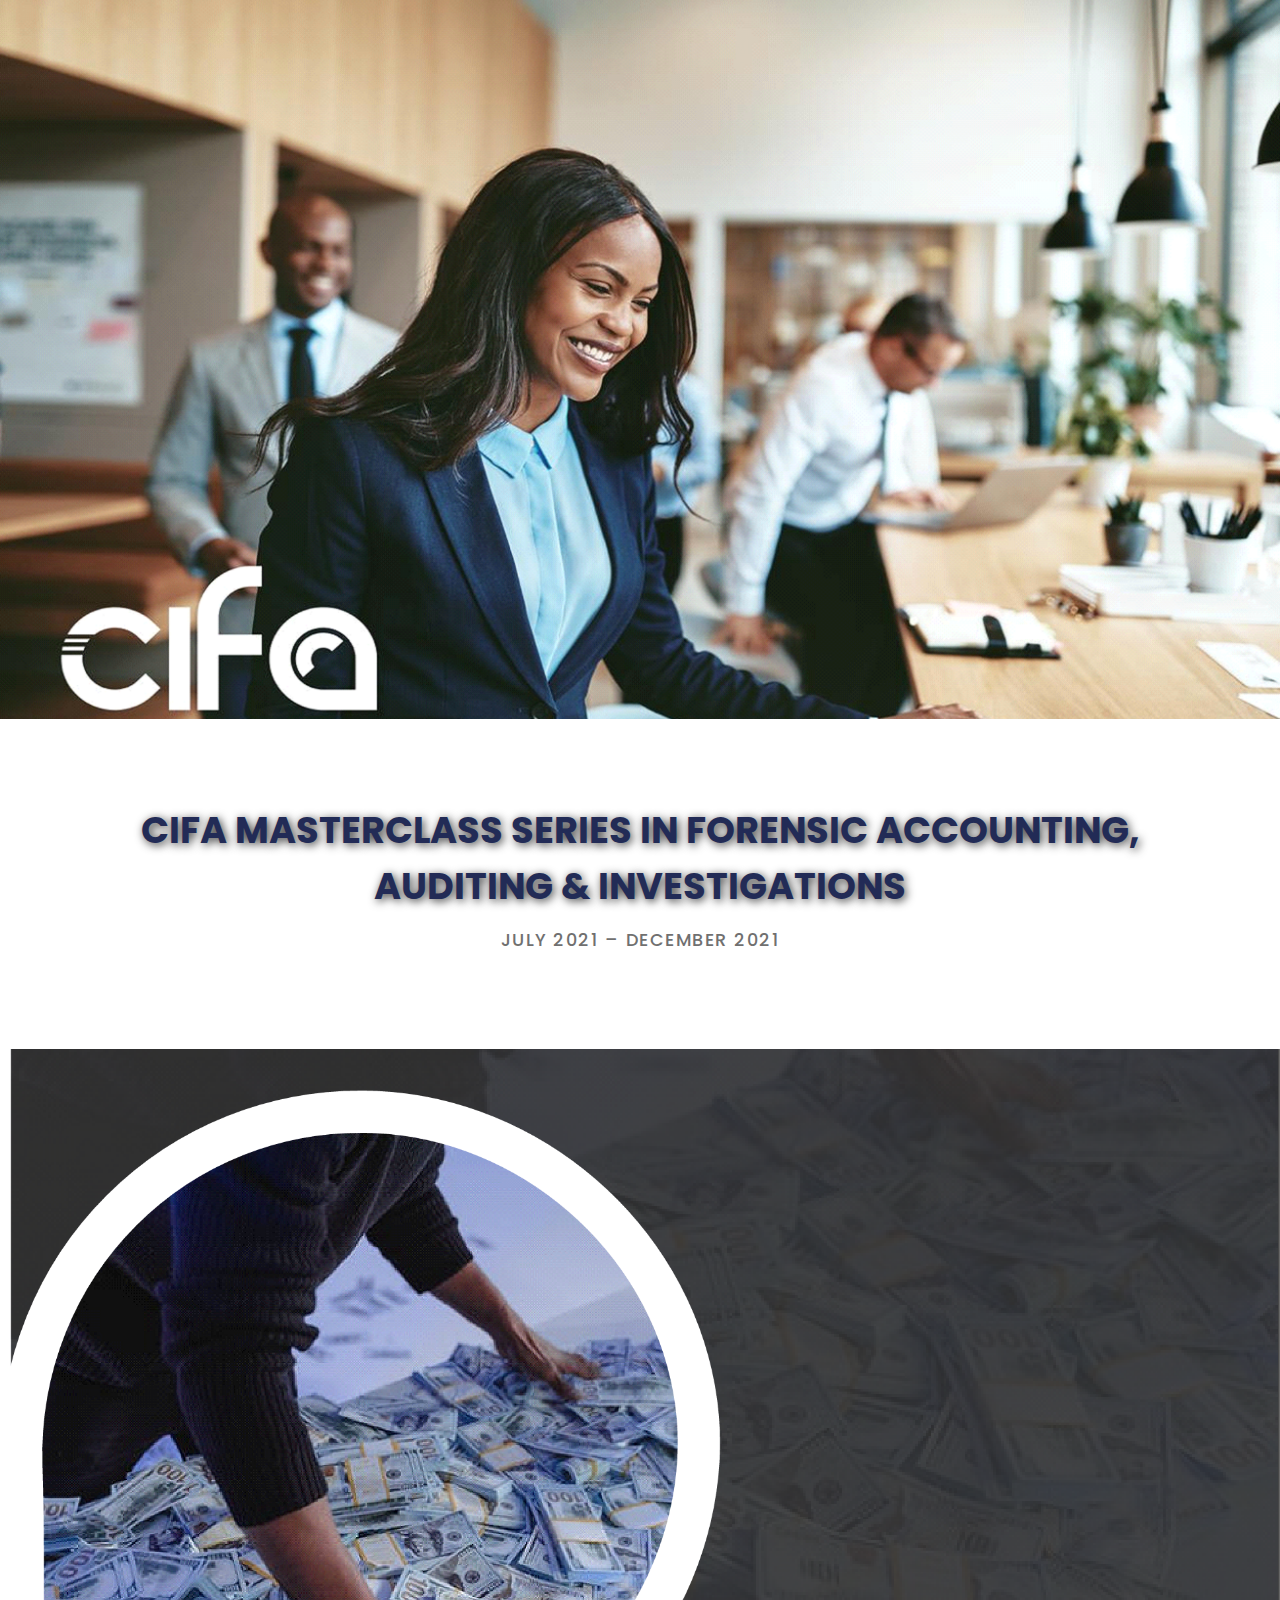
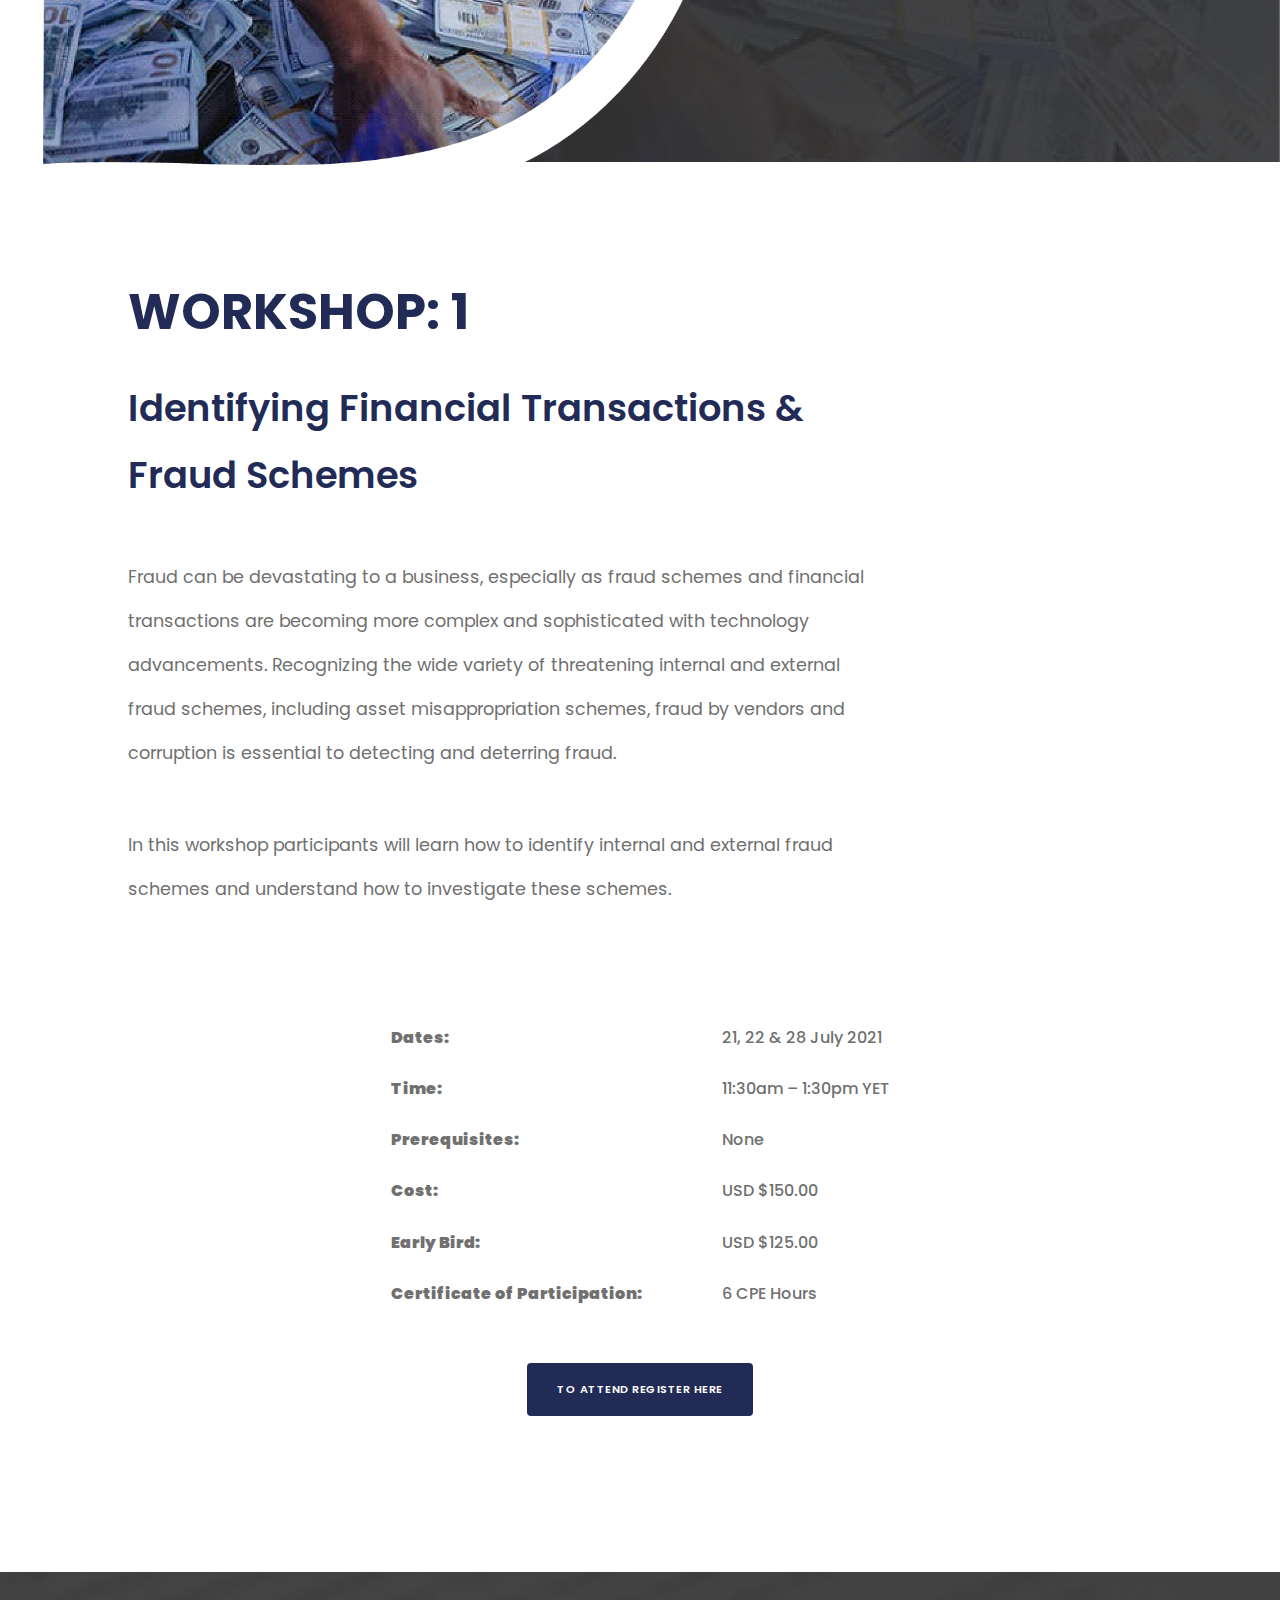
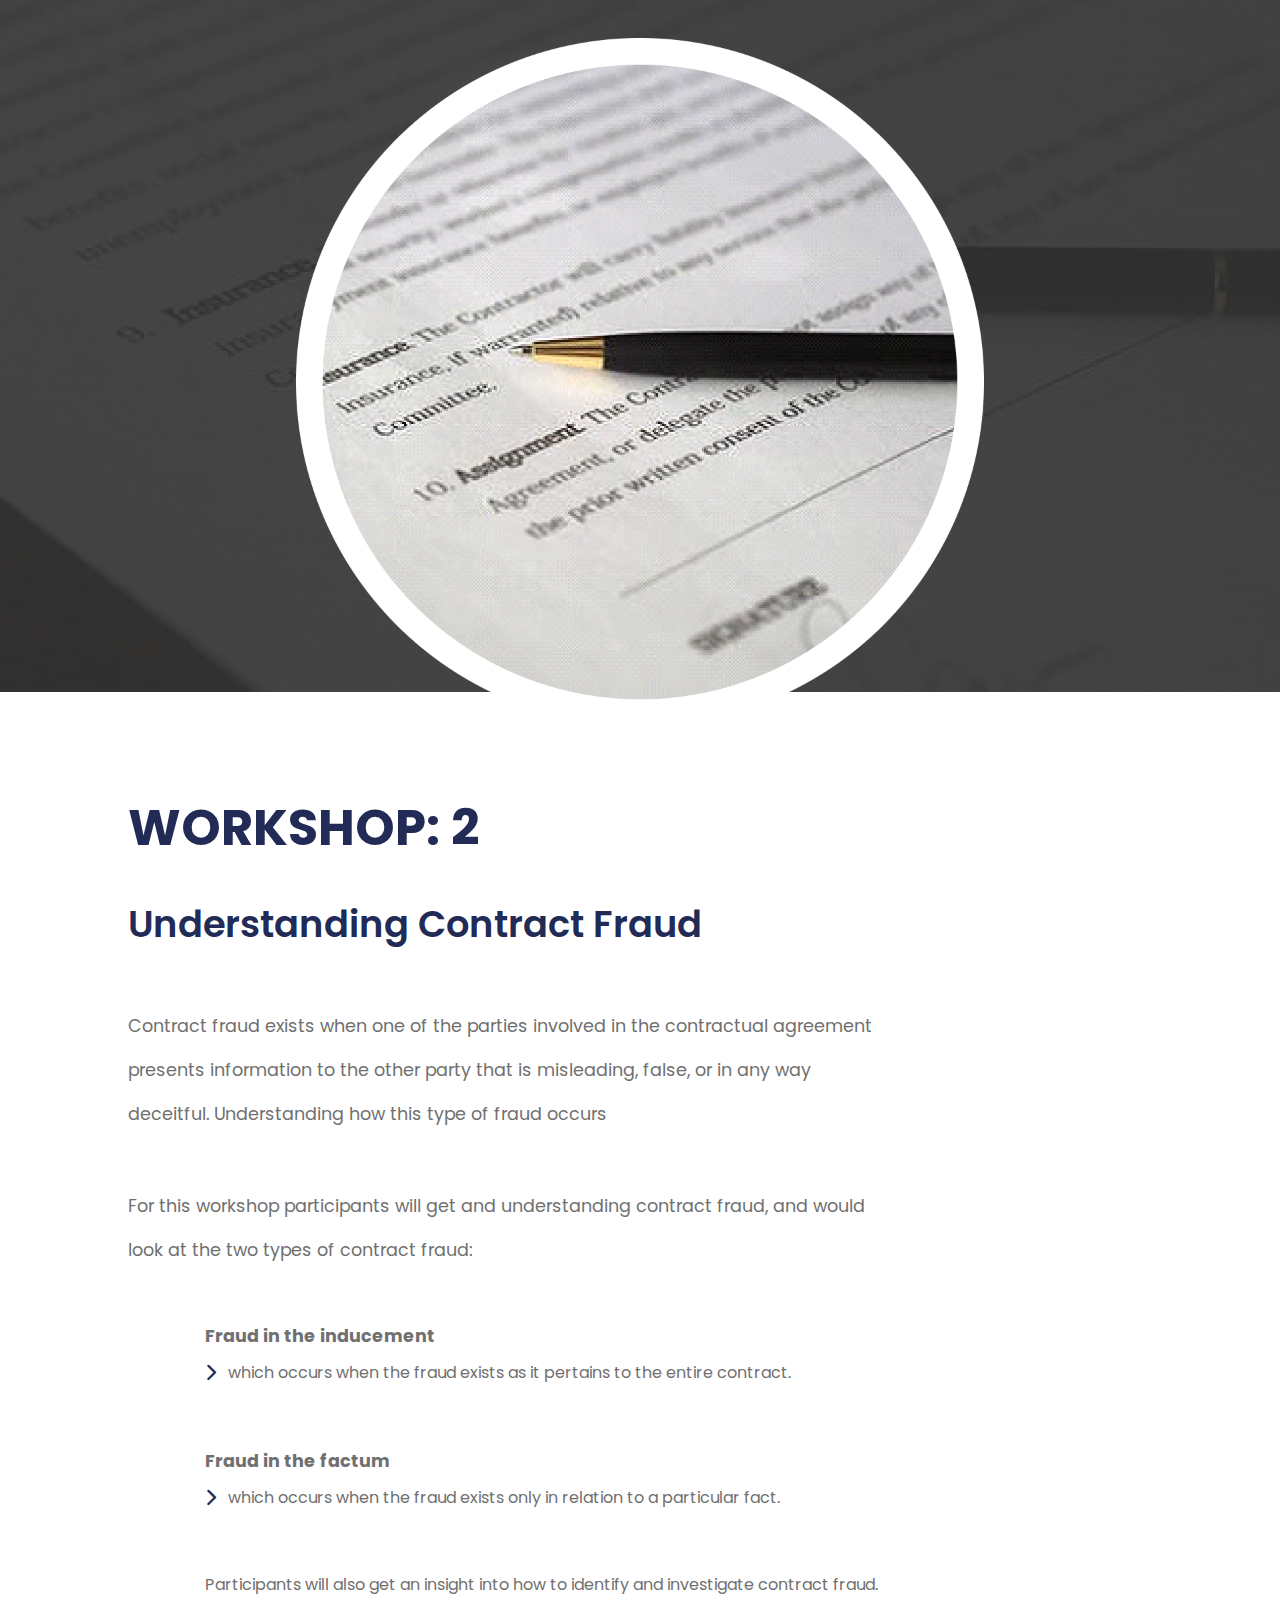
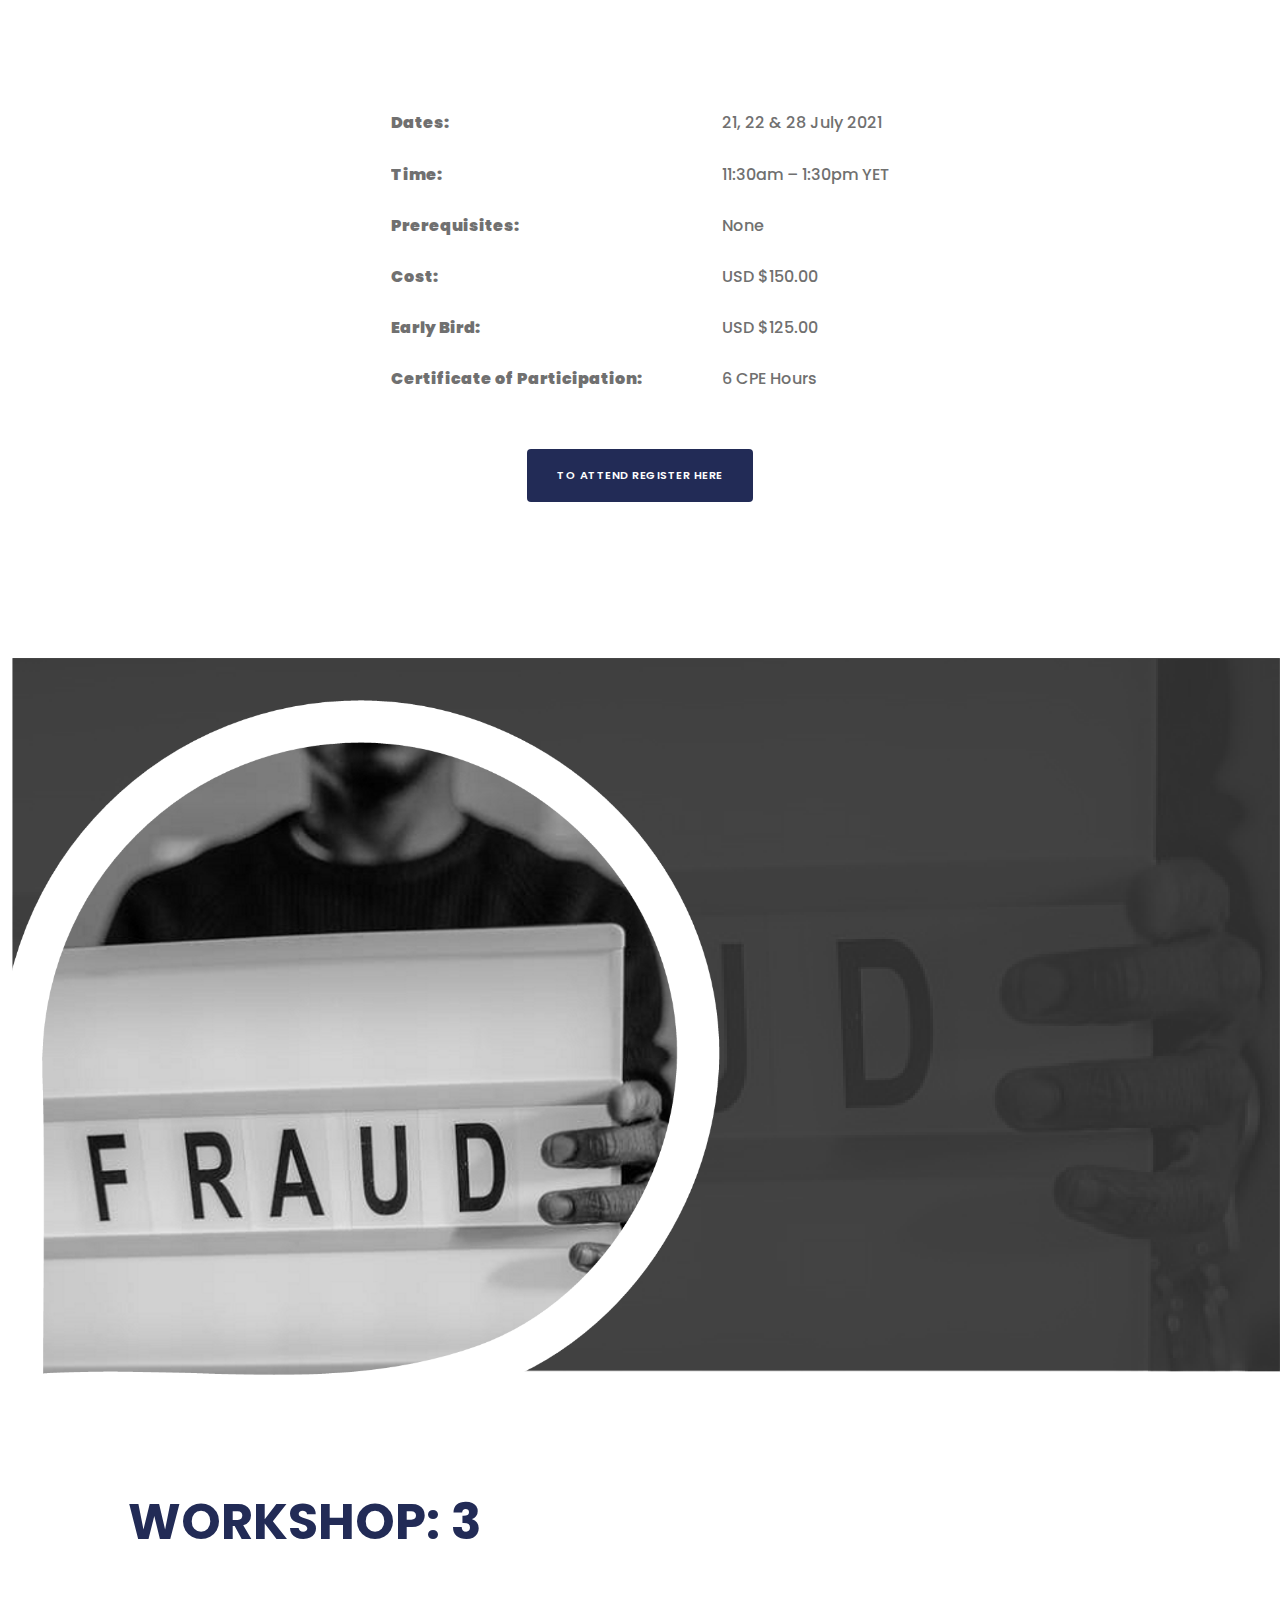
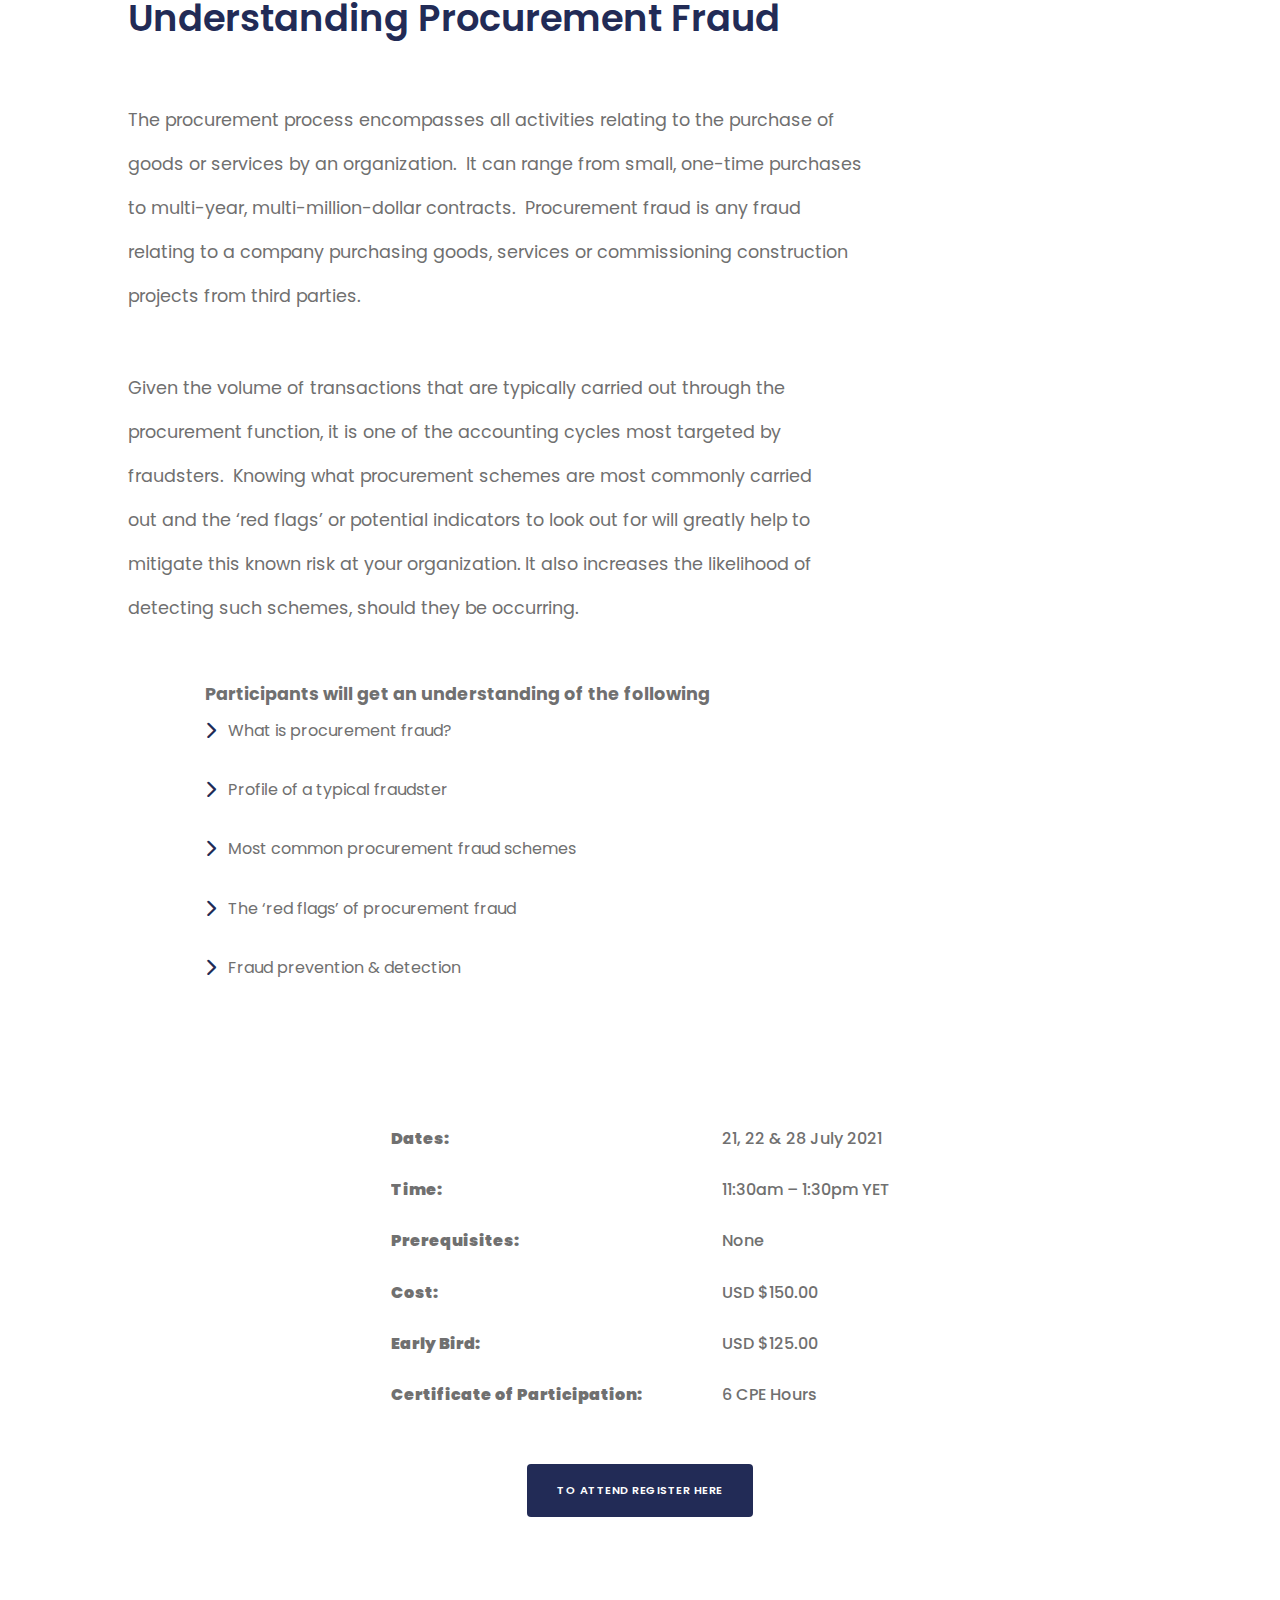
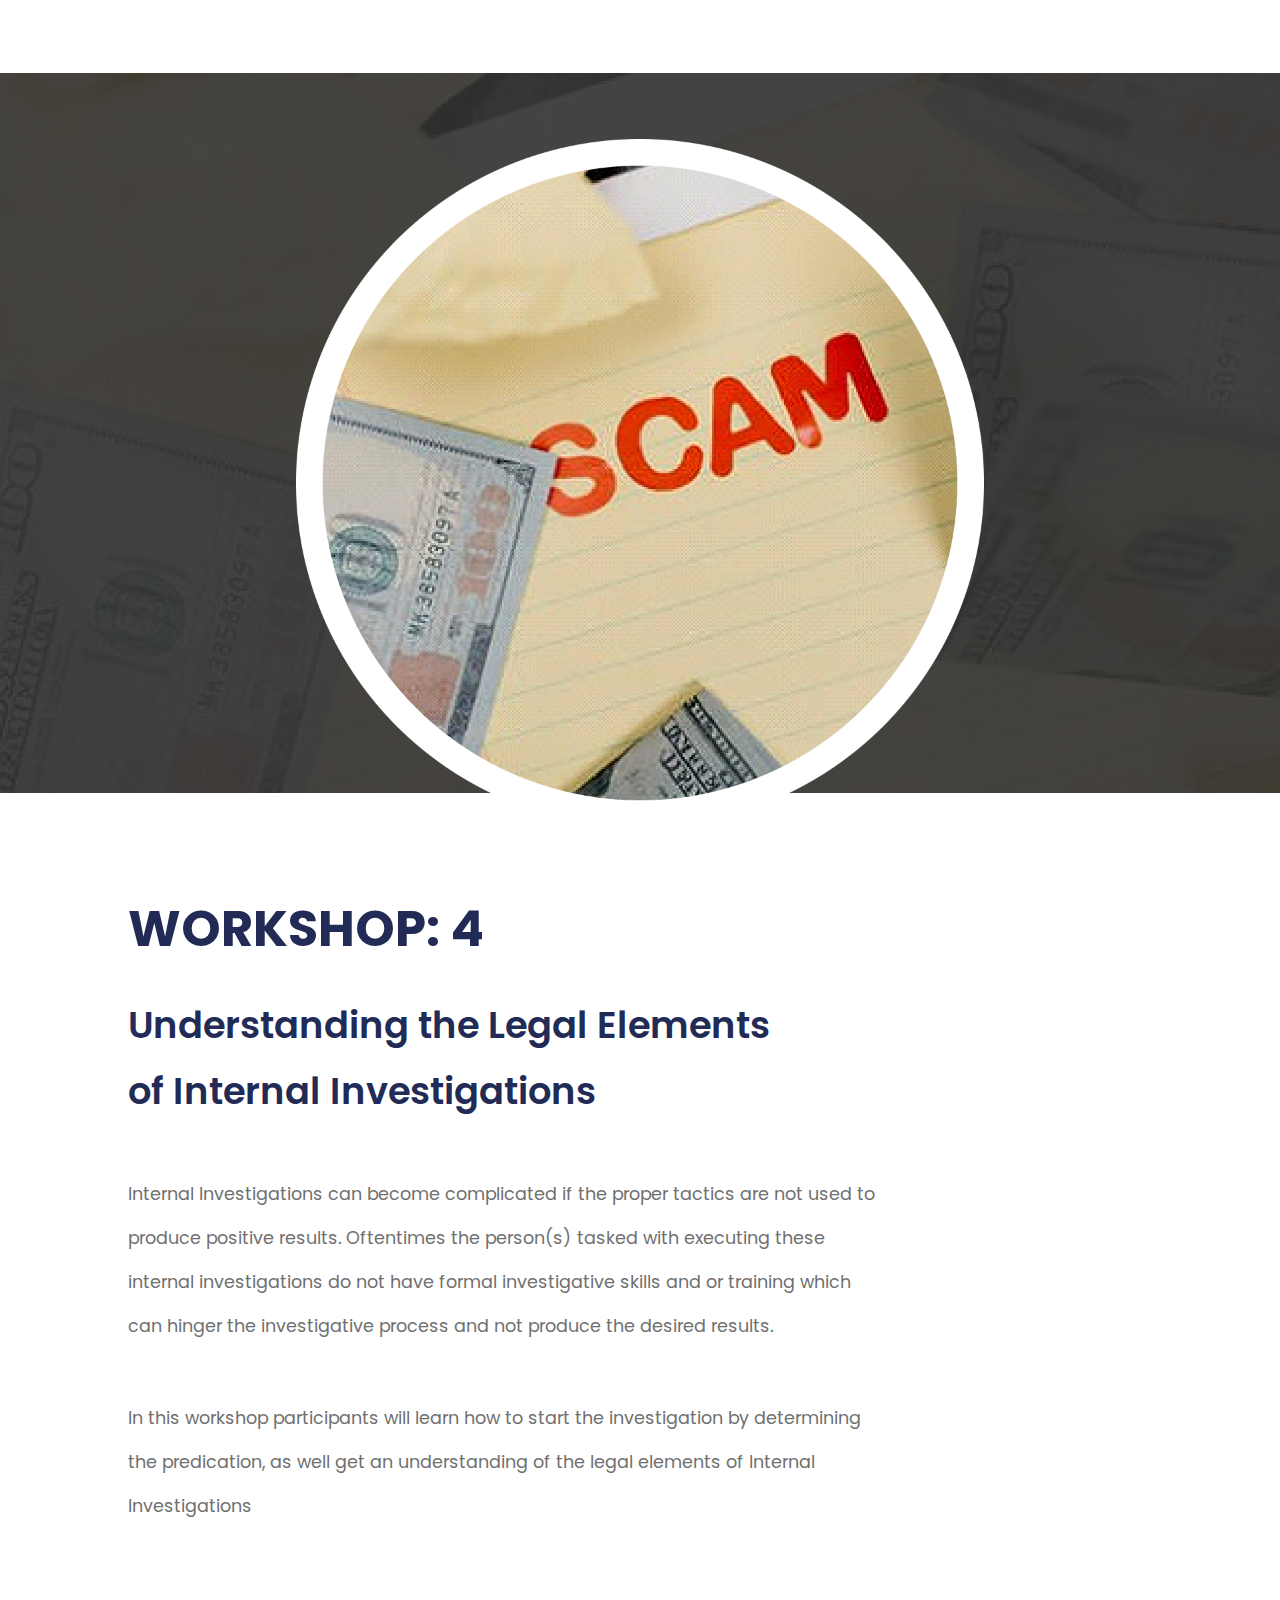
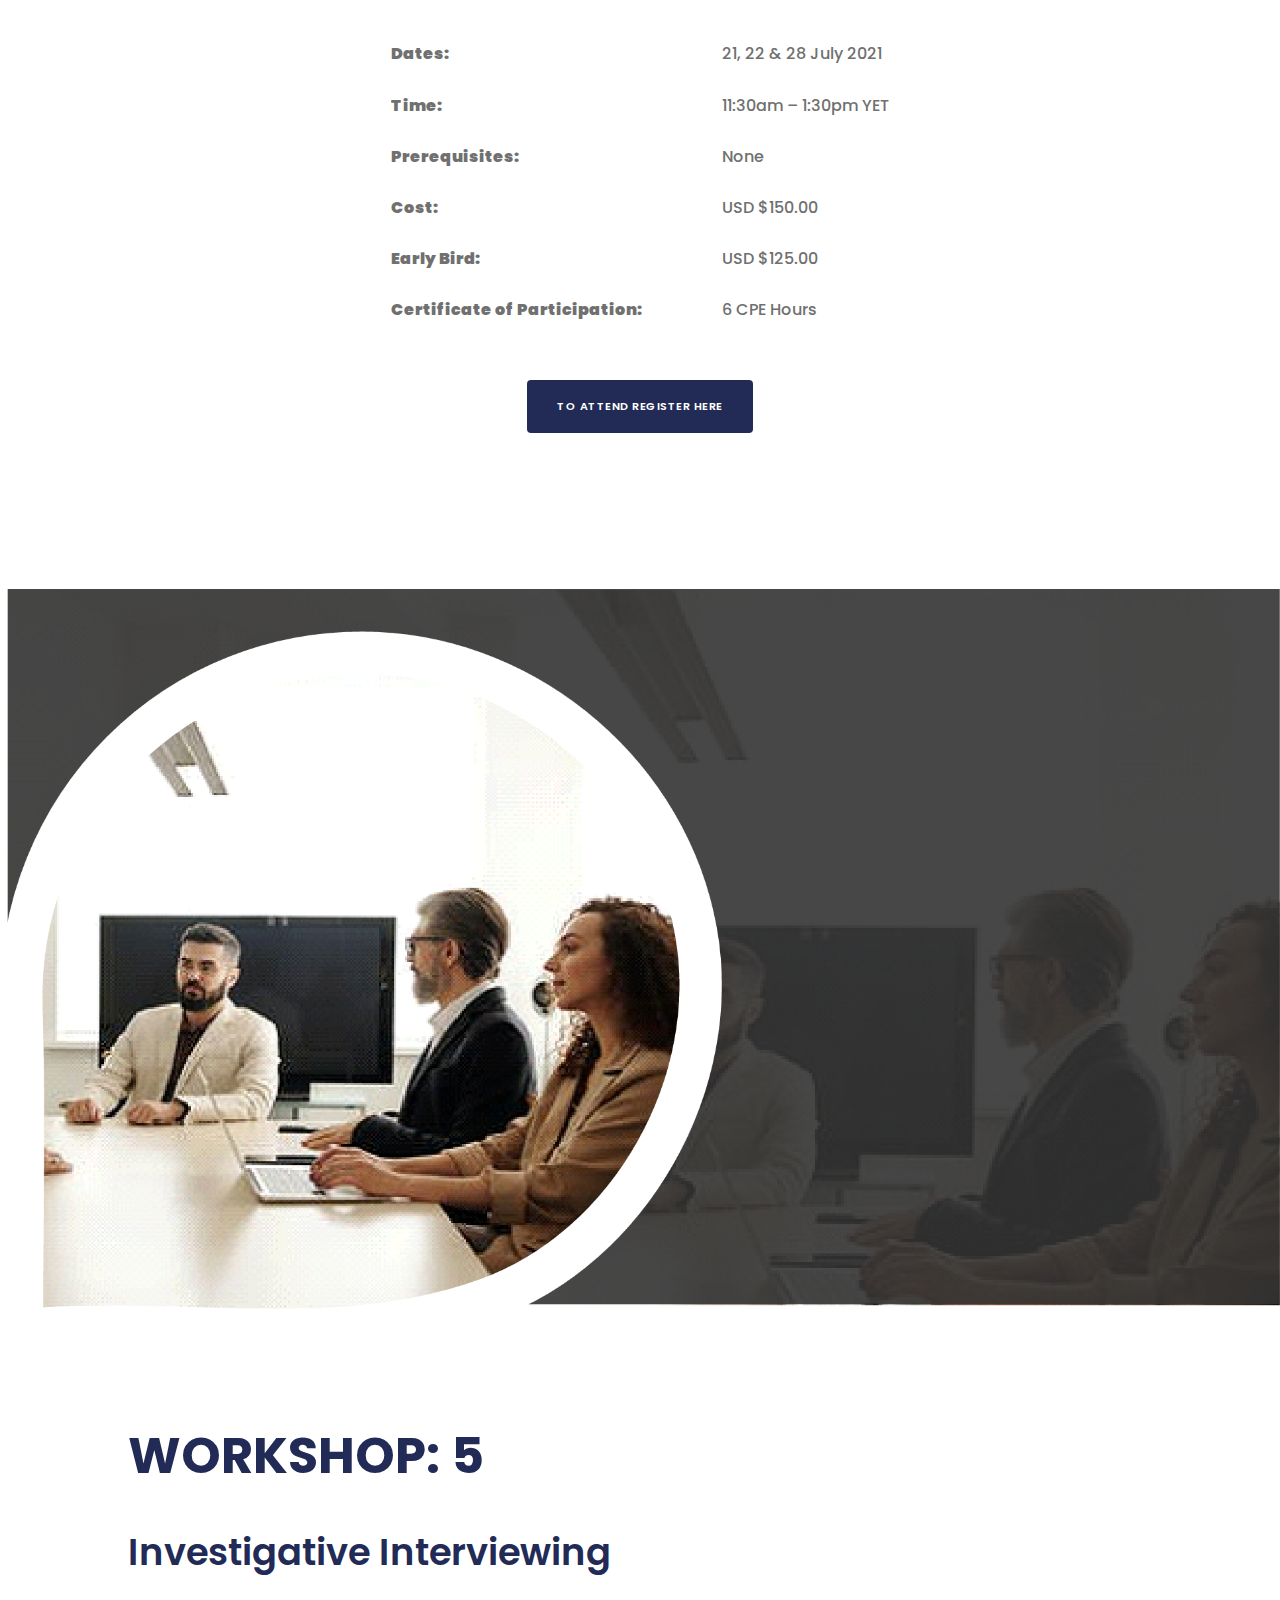
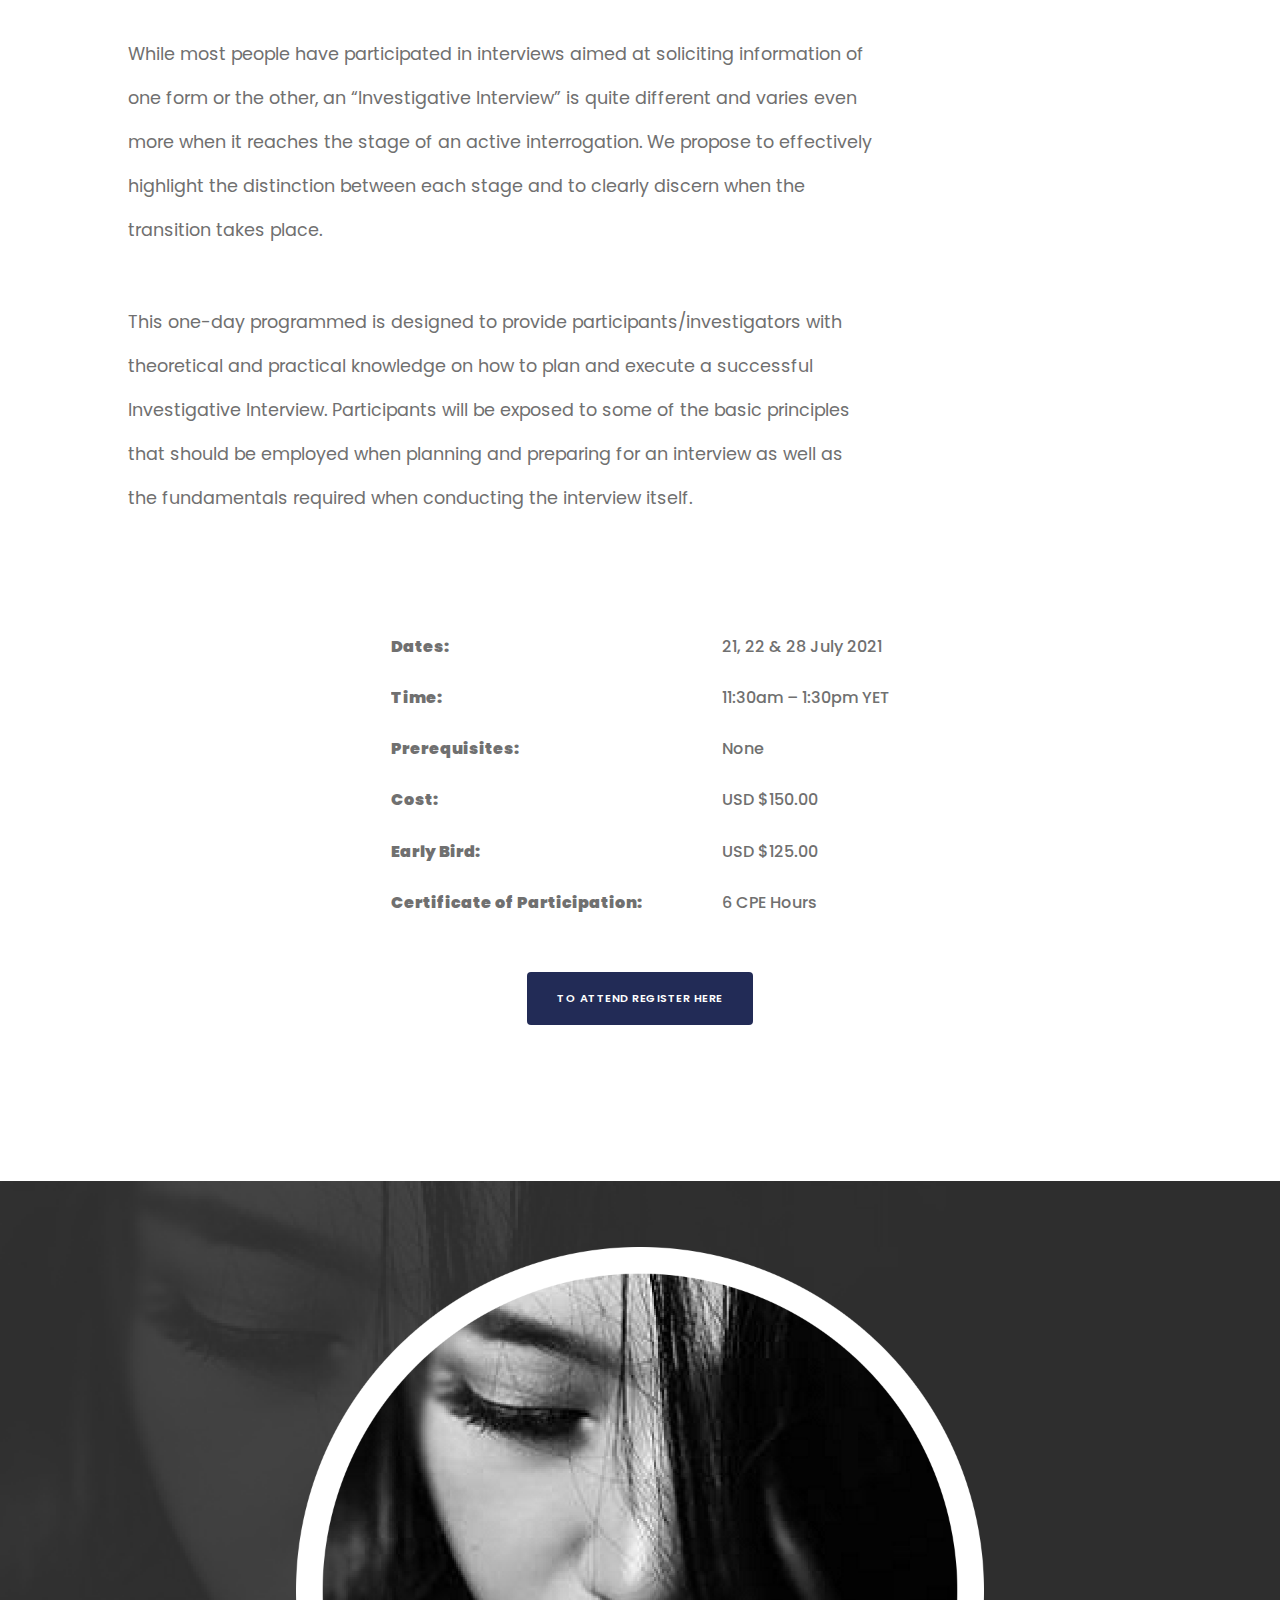
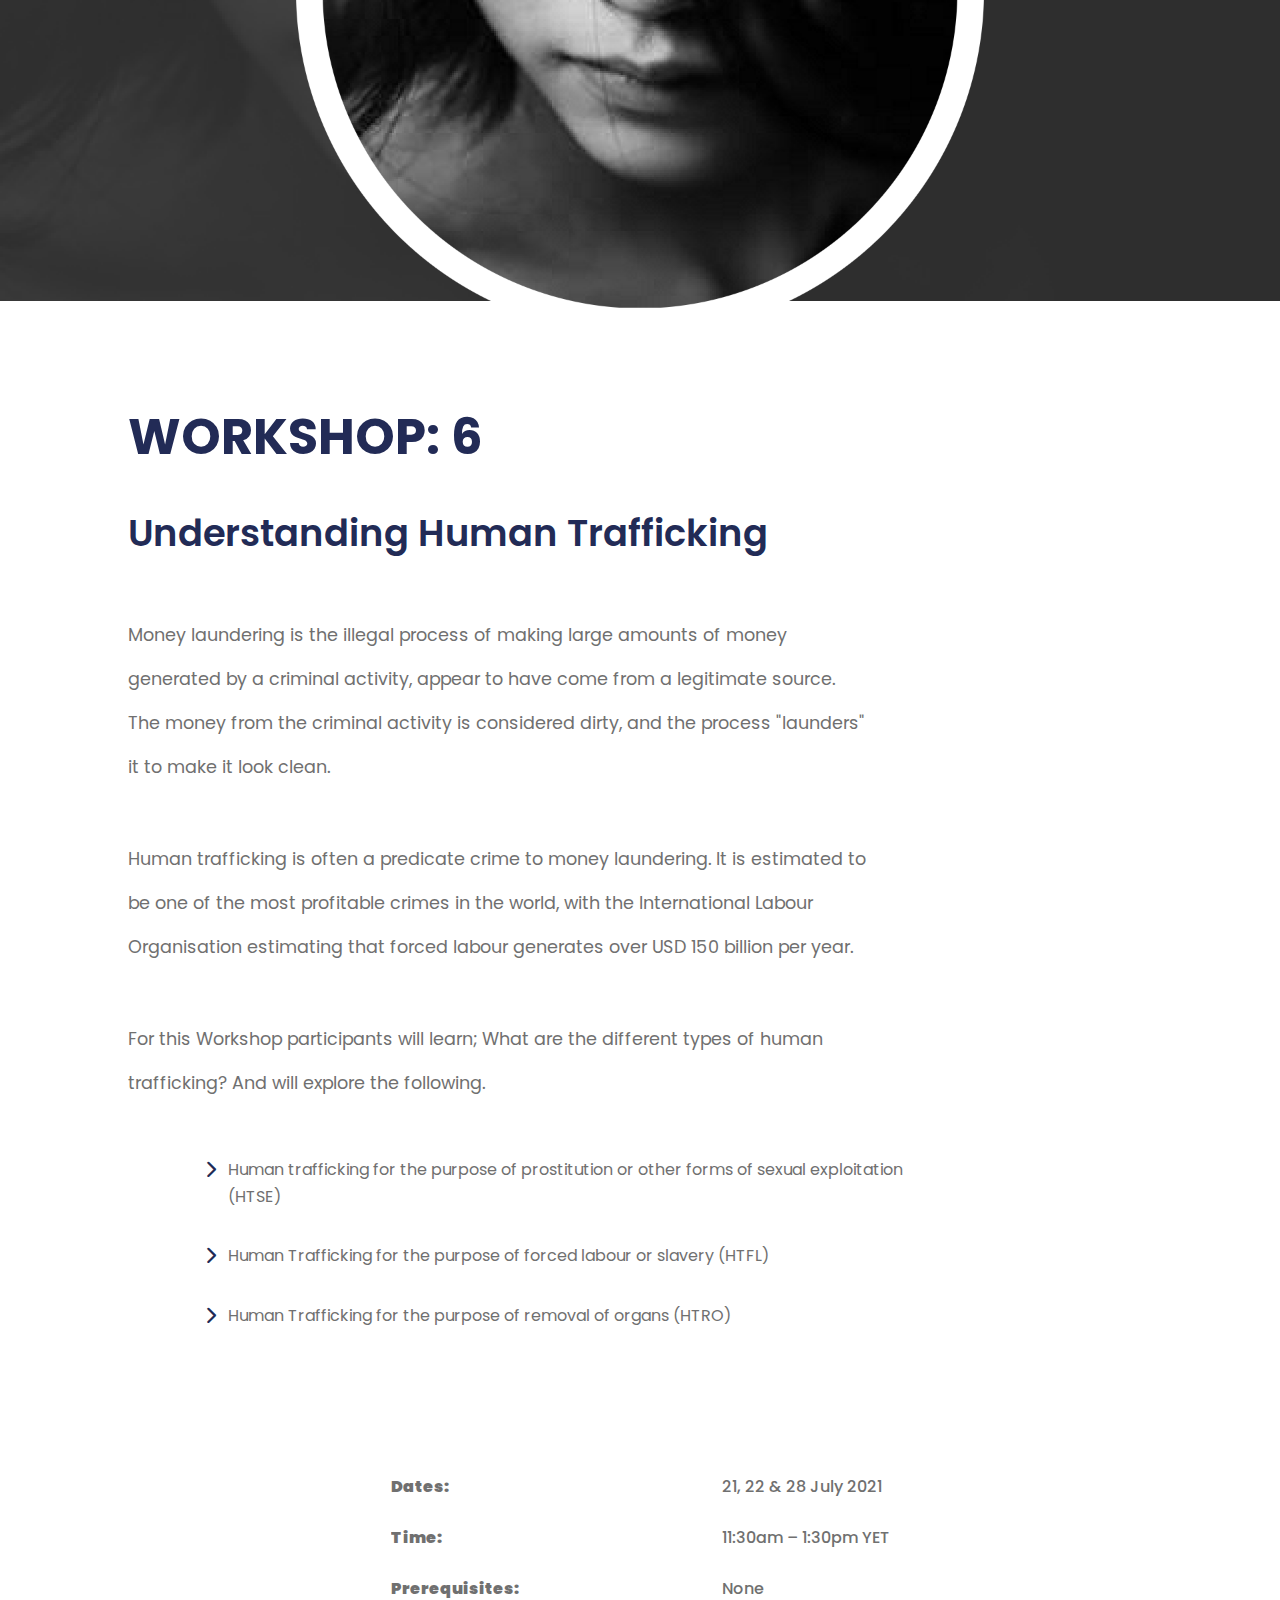
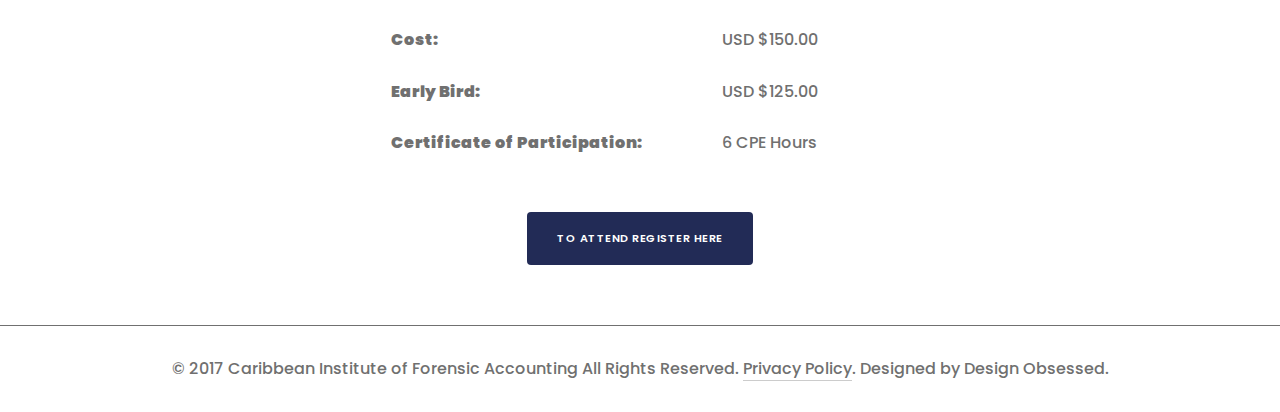
<file: index.html>
<!DOCTYPE html>
<html lang="en">

<head>
    <meta charset="UTF-8">
    <meta name="viewport" content="width=device-width, initial-scale=1.0">
    <title>Product Landing Page</title>
    <link rel="stylesheet" href="css/style.css">
    <link rel="stylesheet" href="https://cdnjs.cloudflare.com/ajax/libs/font-awesome/6.7.2/css/all.min.css"
        integrity="sha512-Evv84Mr4kqVGRNSgIGL/F/aIDqQb7xQ2vcrdIwxfjThSH8CSR7PBEakCr51Ck+w+/U6swU2Im1vVX0SVk9ABhg=="
        crossorigin="anonymous" referrerpolicy="no-referrer" />
</head>

<body>

    <!-- logo -->
    <section class="cifa-banner">
        <div class="banner-image">
            <img src="pic/Untitled.png" alt="Masterclass">

            <div class="text-overlay">
                <h1>CIFA MASTERCLASS SERIES IN FORENSIC ACCOUNTING,<br>AUDITING & INVESTIGATIONS</h1>
                <p class="date">JULY 2021 – DECEMBER 2021</p>
            </div>
        </div>
    </section>

    <!-- Workshop 1 and heading -->
    <section class="cifa-banner">
        <div class="banner-image">
            <img src="pic/Group 4.png" alt="Workshop" style="margin-top: 6rem;">
        </div>
    </section>

    <section class="workshop">
        <div class="container">

            <h2 class="ws-number">WORKSHOP: 1</h2>

            <h3 class="ws-title">Identifying Financial Transactions & <br> Fraud Schemes</h3>

            <p class="ws-para">
                Fraud can be devastating to a business, especially as fraud schemes and financial <br> transactions are
                becoming more complex and sophisticated with technology <br> advancements. Recognizing the wide variety
                of threatening internal and external <br> fraud schemes, including asset misappropriation schemes, fraud
                by vendors and <br> corruption is essential to detecting and deterring fraud.
            </p>

            <p class="ws-para">
                In this workshop participants will learn how to identify internal and external
                fraud schemes and understand how to investigate these schemes.
            </p>

            <div class="ws-info" style="margin-top: 6rem;">
                <div class="left">
                    <p><strong>Dates:</strong></p>
                    <p><strong>Time:</strong></p>
                    <p><strong>Prerequisites:</strong></p>
                    <p><strong>Cost:</strong></p>
                    <p><strong>Early Bird:</strong></p>
                    <p><strong>Certificate of Participation:</strong></p>
                </div>

                <div class="right">
                    <p>21, 22 & 28 July 2021</p>
                    <p>11:30am – 1:30pm YET</p>
                    <p>None</p>
                    <p>USD $150.00</p>
                    <p>USD $125.00</p>
                    <p>6 CPE Hours</p>
                </div>
            </div>

            <div class="btn-box">
                <a href="#" class="ws-btn">TO ATTEND REGISTER HERE</a>
            </div>

        </div>
    </section>

    <!-- Workshop 2 and heading -->
    <section class="cifa-banner">
        <div class="banner-image">
            <img src="pic/Group 5.png" alt="Workshop" style="margin-top: 6rem;">
        </div>
    </section>

    <section class="workshop">
        <div class="container">

            <h2 class="ws-number">WORKSHOP: 2</h2>

            <h3 class="ws-title">Understanding Contract Fraud</h3>

            <p class="ws-para">
                Contract fraud exists when one of the parties involved in the contractual agreement <br> presents
                information to the other party that is misleading, false, or in any way <br> deceitful. Understanding
                how this type of fraud occurs
            </p>

            <p class="ws-para">
                For this workshop participants will get and understanding contract fraud, and would <br> look at the two
                types of contract fraud:
            </p>

            <section class="fraud-section">

                <div class="fraud-box">
                    <h3>Fraud in the inducement</h3>
                    <div class="fraud-item">
                        <i class="fa-solid fa-chevron-right"></i>
                        <p>which occurs when the fraud exists as it pertains to the entire contract.</p>
                    </div>
                </div>

                <div class="fraud-box">
                    <h3>Fraud in the factum</h3>
                    <div class="fraud-item">
                        <i class="fa-solid fa-chevron-right"></i>
                        <p>which occurs when the fraud exists only in relation to a particular fact.</p>
                    </div>
                </div>

                <p class="fraud-note">
                    Participants will also get an insight into how to identify and investigate contract fraud.
                </p>

            </section>


            <div class="ws-info" style="margin-top: 6rem;">
                <div class="left">
                    <p><strong>Dates:</strong></p>
                    <p><strong>Time:</strong></p>
                    <p><strong>Prerequisites:</strong></p>
                    <p><strong>Cost:</strong></p>
                    <p><strong>Early Bird:</strong></p>
                    <p><strong>Certificate of Participation:</strong></p>
                </div>

                <div class="right">
                    <p>21, 22 & 28 July 2021</p>
                    <p>11:30am – 1:30pm YET</p>
                    <p>None</p>
                    <p>USD $150.00</p>
                    <p>USD $125.00</p>
                    <p>6 CPE Hours</p>
                </div>
            </div>

            <div class="btn-box">
                <a href="#" class="ws-btn">TO ATTEND REGISTER HERE</a>
            </div>

        </div>
    </section>

    <!-- Workshop 3 and heading -->
    <section class="cifa-banner">
        <div class="banner-image">
            <img src="pic/Group 6.png" alt="Workshop" style="margin-top: 6rem;">
        </div>
    </section>

    <section class="workshop">
        <div class="container">

            <h2 class="ws-number">WORKSHOP: 3</h2>

            <h3 class="ws-title">Understanding Procurement Fraud</h3>

            <p class="ws-para">
                The procurement process encompasses all activities relating to the purchase of <br> goods or services by
                an organization.  It can range from small, one-time purchases <br> to multi-year, multi-million-dollar
                contracts.  Procurement fraud is any fraud <br> relating to a company purchasing goods, services or
                commissioning construction <br> projects from third parties.
            </p>

            <p class="ws-para">
                Given the volume of transactions that are typically carried out through the <br> procurement function,
                it is one of the accounting cycles most targeted by <br> fraudsters.  Knowing what procurement schemes
                are most commonly carried <br> out and the ‘red flags’ or potential indicators to look out for will
                greatly help to <br> mitigate this known risk at your organization. It also increases the likelihood of
                <br> detecting such schemes, should they be occurring.
            </p>

            <section class="fraud-section">

                <!-- Arrow and heading 1 -->
                <div class="fraud-box">
                    <h3>Participants will get an understanding of the following</h3>
                    <div class="fraud-item">
                        <i class="fa-solid fa-chevron-right"></i>
                        <p>What is procurement fraud?</p>
                    </div>

                    <!-- Arrow and heading 2 -->
                    <div class="fraud-item">
                        <i class="fa-solid fa-chevron-right"></i>
                        <p>Profile of a typical fraudster</p>
                    </div>

                    <!-- Arrow and heading 3 -->
                    <div class="fraud-item">
                        <i class="fa-solid fa-chevron-right"></i>
                        <p>Most common procurement fraud schemes</p>
                    </div>

                    <!-- Arrow and heading 4 -->
                    <div class="fraud-item">
                        <i class="fa-solid fa-chevron-right"></i>
                        <p>The ‘red flags’ of procurement fraud</p>
                    </div>

                    <!-- Arrow and heading 5 -->
                    <div class="fraud-item">
                        <i class="fa-solid fa-chevron-right"></i>
                        <p>Fraud prevention & detection</p>
                    </div>
                </div>
            </section>

            <div class="ws-info" style="margin-top: 6rem;">
                <div class="left">
                    <p><strong>Dates:</strong></p>
                    <p><strong>Time:</strong></p>
                    <p><strong>Prerequisites:</strong></p>
                    <p><strong>Cost:</strong></p>
                    <p><strong>Early Bird:</strong></p>
                    <p><strong>Certificate of Participation:</strong></p>
                </div>

                <div class="right">
                    <p>21, 22 & 28 July 2021</p>
                    <p>11:30am – 1:30pm YET</p>
                    <p>None</p>
                    <p>USD $150.00</p>
                    <p>USD $125.00</p>
                    <p>6 CPE Hours</p>
                </div>
            </div>

            <div class="btn-box">
                <a href="#" class="ws-btn">TO ATTEND REGISTER HERE</a>
            </div>

        </div>
    </section>

    <!-- Workshop 4 and heading -->
    <section class="cifa-banner">
        <div class="banner-image">
            <img src="pic/Group 7.png" alt="Workshop" style="margin-top: 6rem;">
        </div>
    </section>

    <section class="workshop">
        <div class="container">

            <h2 class="ws-number">WORKSHOP: 4</h2>

            <h3 class="ws-title">Understanding the Legal Elements <br> of Internal Investigations</h3>

            <p class="ws-para">
                Internal Investigations can become complicated if the proper tactics are not used to <br> produce
                positive results. Oftentimes the person(s) tasked with executing these internal investigations do not
                have formal investigative skills and or training which can hinger the investigative process and not
                produce the desired results.
            </p>

            <p class="ws-para">
                In this workshop participants will learn how to start the investigation by determining <br> the
                predication, as well get an understanding of the legal elements of Internal Investigations
            </p>

            <div class="ws-info" style="margin-top: 6rem;">
                <div class="left">
                    <p><strong>Dates:</strong></p>
                    <p><strong>Time:</strong></p>
                    <p><strong>Prerequisites:</strong></p>
                    <p><strong>Cost:</strong></p>
                    <p><strong>Early Bird:</strong></p>
                    <p><strong>Certificate of Participation:</strong></p>
                </div>

                <div class="right">
                    <p>21, 22 & 28 July 2021</p>
                    <p>11:30am – 1:30pm YET</p>
                    <p>None</p>
                    <p>USD $150.00</p>
                    <p>USD $125.00</p>
                    <p>6 CPE Hours</p>
                </div>
            </div>

            <div class="btn-box">
                <a href="#" class="ws-btn">TO ATTEND REGISTER HERE</a>
            </div>

        </div>
    </section>

    <!-- Workshop 5 and heading -->
    <section class="cifa-banner">
        <div class="banner-image">
            <img src="pic/Group 8.png" alt="Workshop" style="margin-top: 6rem;">
        </div>
    </section>

    <section class="workshop">
        <div class="container">

            <h2 class="ws-number">WORKSHOP: 5</h2>

            <h3 class="ws-title">Investigative Interviewing</h3>

            <p class="ws-para">
                While most people have participated in interviews aimed at soliciting information of <br> one form or
                the other, an “Investigative Interview” is quite different and varies even <br> more when it reaches the
                stage of an active interrogation. We propose to effectively <br> highlight the distinction between each
                stage and to clearly discern when the <br> transition takes place.
            </p>

            <p class="ws-para">
                This one-day programmed is designed to provide participants/investigators with <br> theoretical and
                practical knowledge on how to plan and execute a successful <br> Investigative Interview. Participants
                will be exposed to some of the basic principles <br> that should be employed when planning and preparing
                for an interview as well as <br> the fundamentals required when conducting the interview itself.
            </p>

            <div class="ws-info" style="margin-top: 6rem;">
                <div class="left">
                    <p><strong>Dates:</strong></p>
                    <p><strong>Time:</strong></p>
                    <p><strong>Prerequisites:</strong></p>
                    <p><strong>Cost:</strong></p>
                    <p><strong>Early Bird:</strong></p>
                    <p><strong>Certificate of Participation:</strong></p>
                </div>

                <div class="right">
                    <p>21, 22 & 28 July 2021</p>
                    <p>11:30am – 1:30pm YET</p>
                    <p>None</p>
                    <p>USD $150.00</p>
                    <p>USD $125.00</p>
                    <p>6 CPE Hours</p>
                </div>
            </div>

            <div class="btn-box">
                <a href="#" class="ws-btn">TO ATTEND REGISTER HERE</a>
            </div>

        </div>
    </section>

    <!-- Workshop 6 and heading -->
    <section class="cifa-banner">
        <div class="banner-image">
            <img src="pic/Group 9.png" alt="Workshop" style="margin-top: 6rem;">
        </div>
    </section>


    <section class="workshop">
        <div class="container">

            <h2 class="ws-number">WORKSHOP: 6</h2>

            <h3 class="ws-title">Understanding Human Trafficking</h3>

            <p class="ws-para">
                Money laundering is the illegal process of making large amounts of money <br> generated by a criminal
                activity, appear to have come from a legitimate source. <br> The money from the criminal activity is
                considered dirty, and the process "launders" it to make it look clean.
            </p>

            <p class="ws-para">
                Human trafficking is often a predicate crime to money laundering. It is estimated to <br> be one of the
                most profitable crimes in the world, with the International Labour Organisation estimating that forced
                labour generates over USD 150 billion per year.
            </p>

            <p class="ws-para">
                For this Workshop participants will learn; What are the different types of human <br> trafficking? And
                will explore the following.
            </p>

            <section class="fraud-section">

                <!-- Arrow and heading 1 -->
                <div class="fraud-box">
                    <div class="fraud-item">
                        <i class="fa-solid fa-chevron-right"></i>
                        <p>Human trafficking for the purpose of prostitution or other forms of sexual exploitation
                        (HTSE)</p>
                    </div>

                    <!-- Arrow and heading 2 -->
                    <div class="fraud-item">
                        <i class="fa-solid fa-chevron-right"></i>
                        <p>Human Trafficking for the purpose of forced labour or slavery (HTFL)</p>
                    </div>

                    <!-- Arrow and heading 3 -->
                    <div class="fraud-item">
                        <i class="fa-solid fa-chevron-right"></i>
                        <p>Human Trafficking for the purpose of removal of organs (HTRO)</p>
                    </div>
                </div>
            </section>

            <div class="ws-info" style="margin-top: 6rem;">
                <div class="left">
                    <p><strong>Dates:</strong></p>
                    <p><strong>Time:</strong></p>
                    <p><strong>Prerequisites:</strong></p>
                    <p><strong>Cost:</strong></p>
                    <p><strong>Early Bird:</strong></p>
                    <p><strong>Certificate of Participation:</strong></p>
                </div>

                <div class="right">
                    <p>21, 22 & 28 July 2021</p>
                    <p>11:30am – 1:30pm YET</p>
                    <p>None</p>
                    <p>USD $150.00</p>
                    <p>USD $125.00</p>
                    <p>6 CPE Hours</p>
                </div>
            </div>

            <div class="btn-box">
                <a href="#" class="ws-btn">TO ATTEND REGISTER HERE</a>
            </div>
        </div>
    </section>

    <footer class="cifa-footer">
        <div class="footer-content">
            <p>© 2017 Caribbean Institute of Forensic Accounting All Rights Reserved.
                <a href="#">Privacy Policy</a>. Designed by Design Obsessed.
            </p>
        </div>
    </footer>
</body>

</html>
</file>
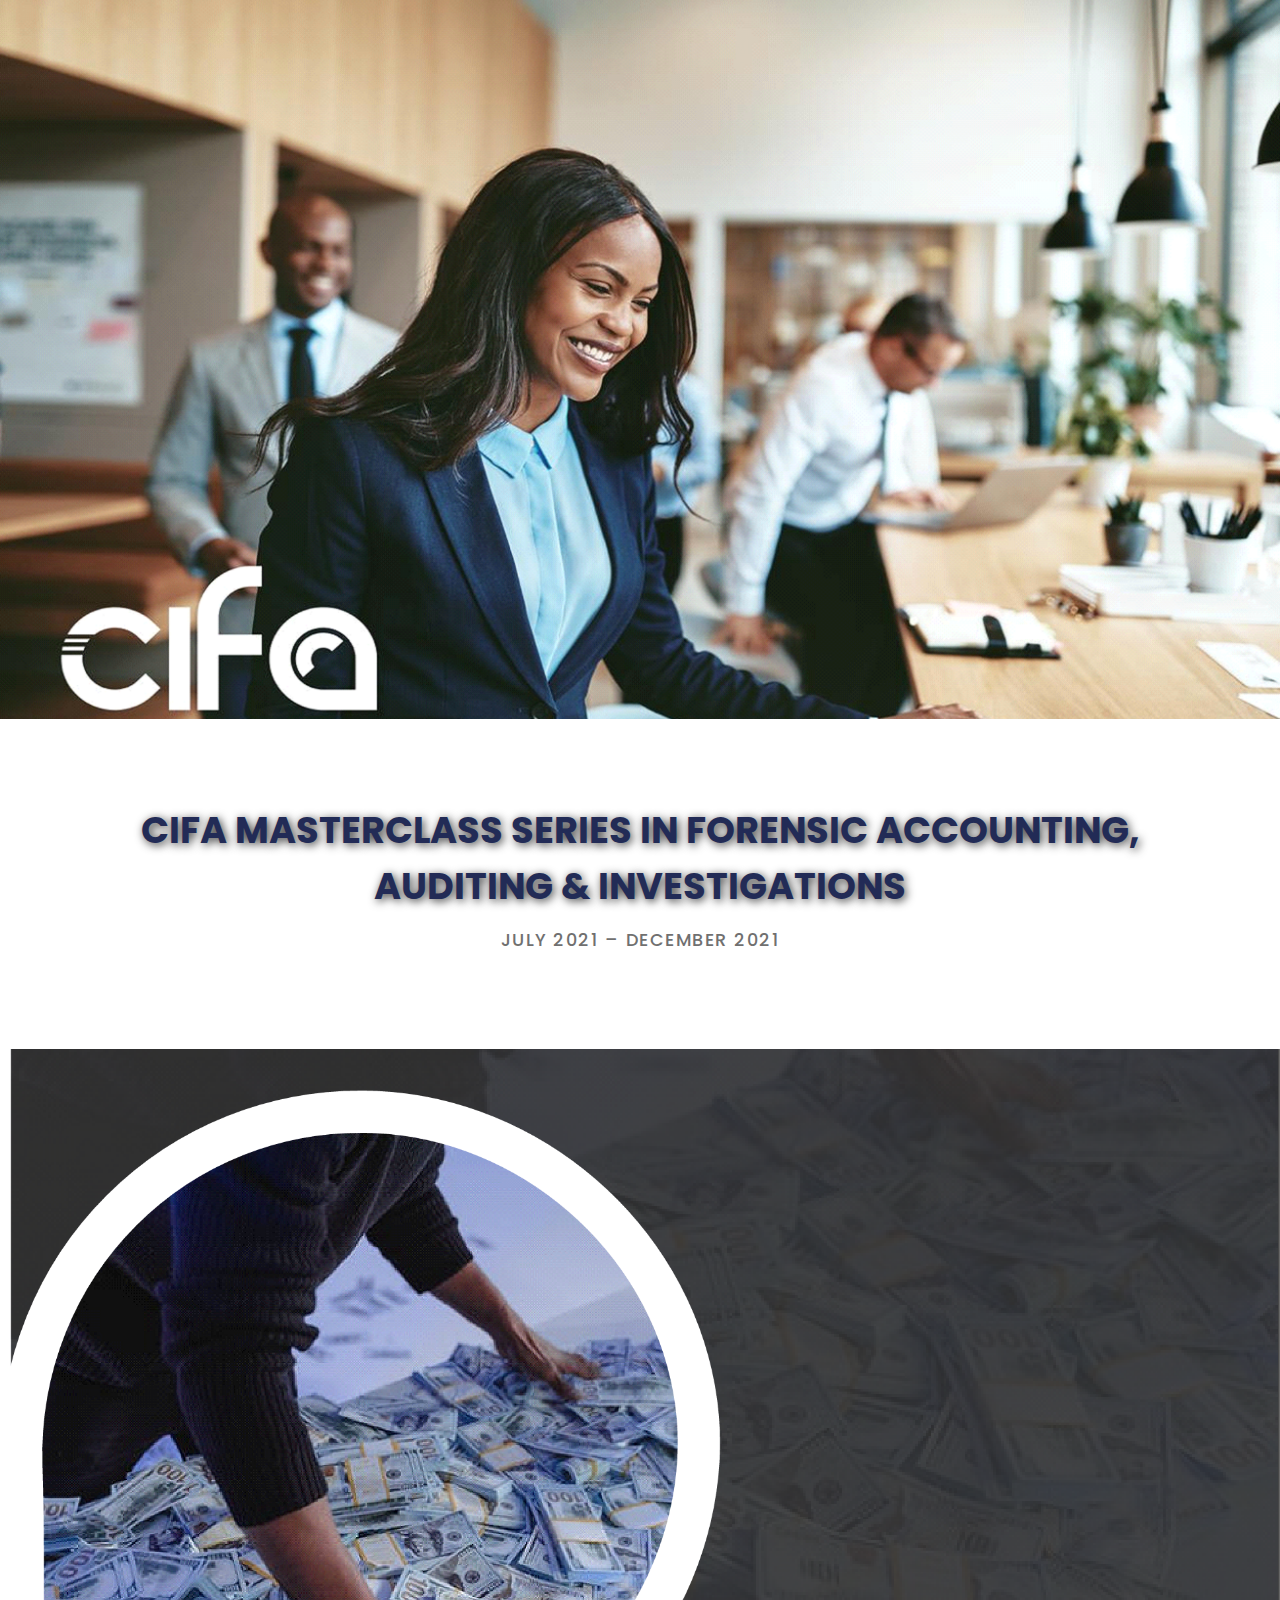
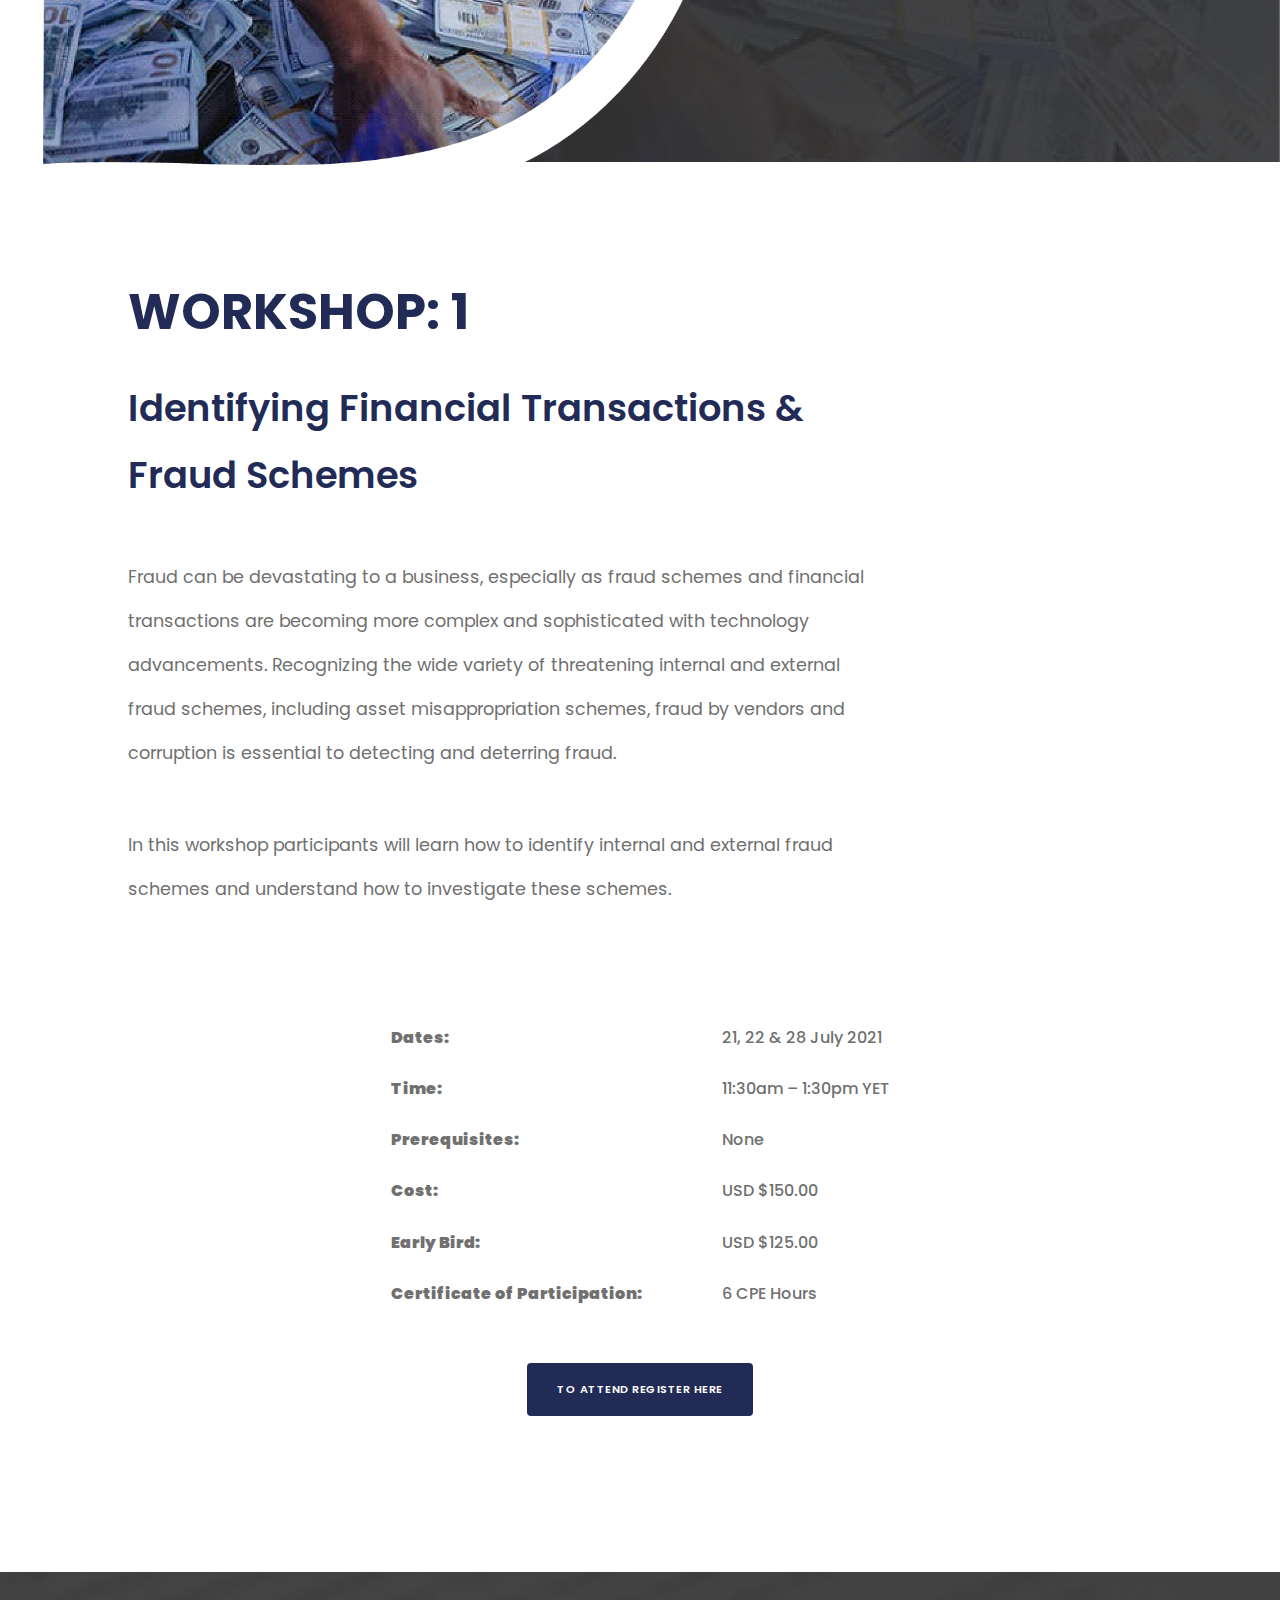
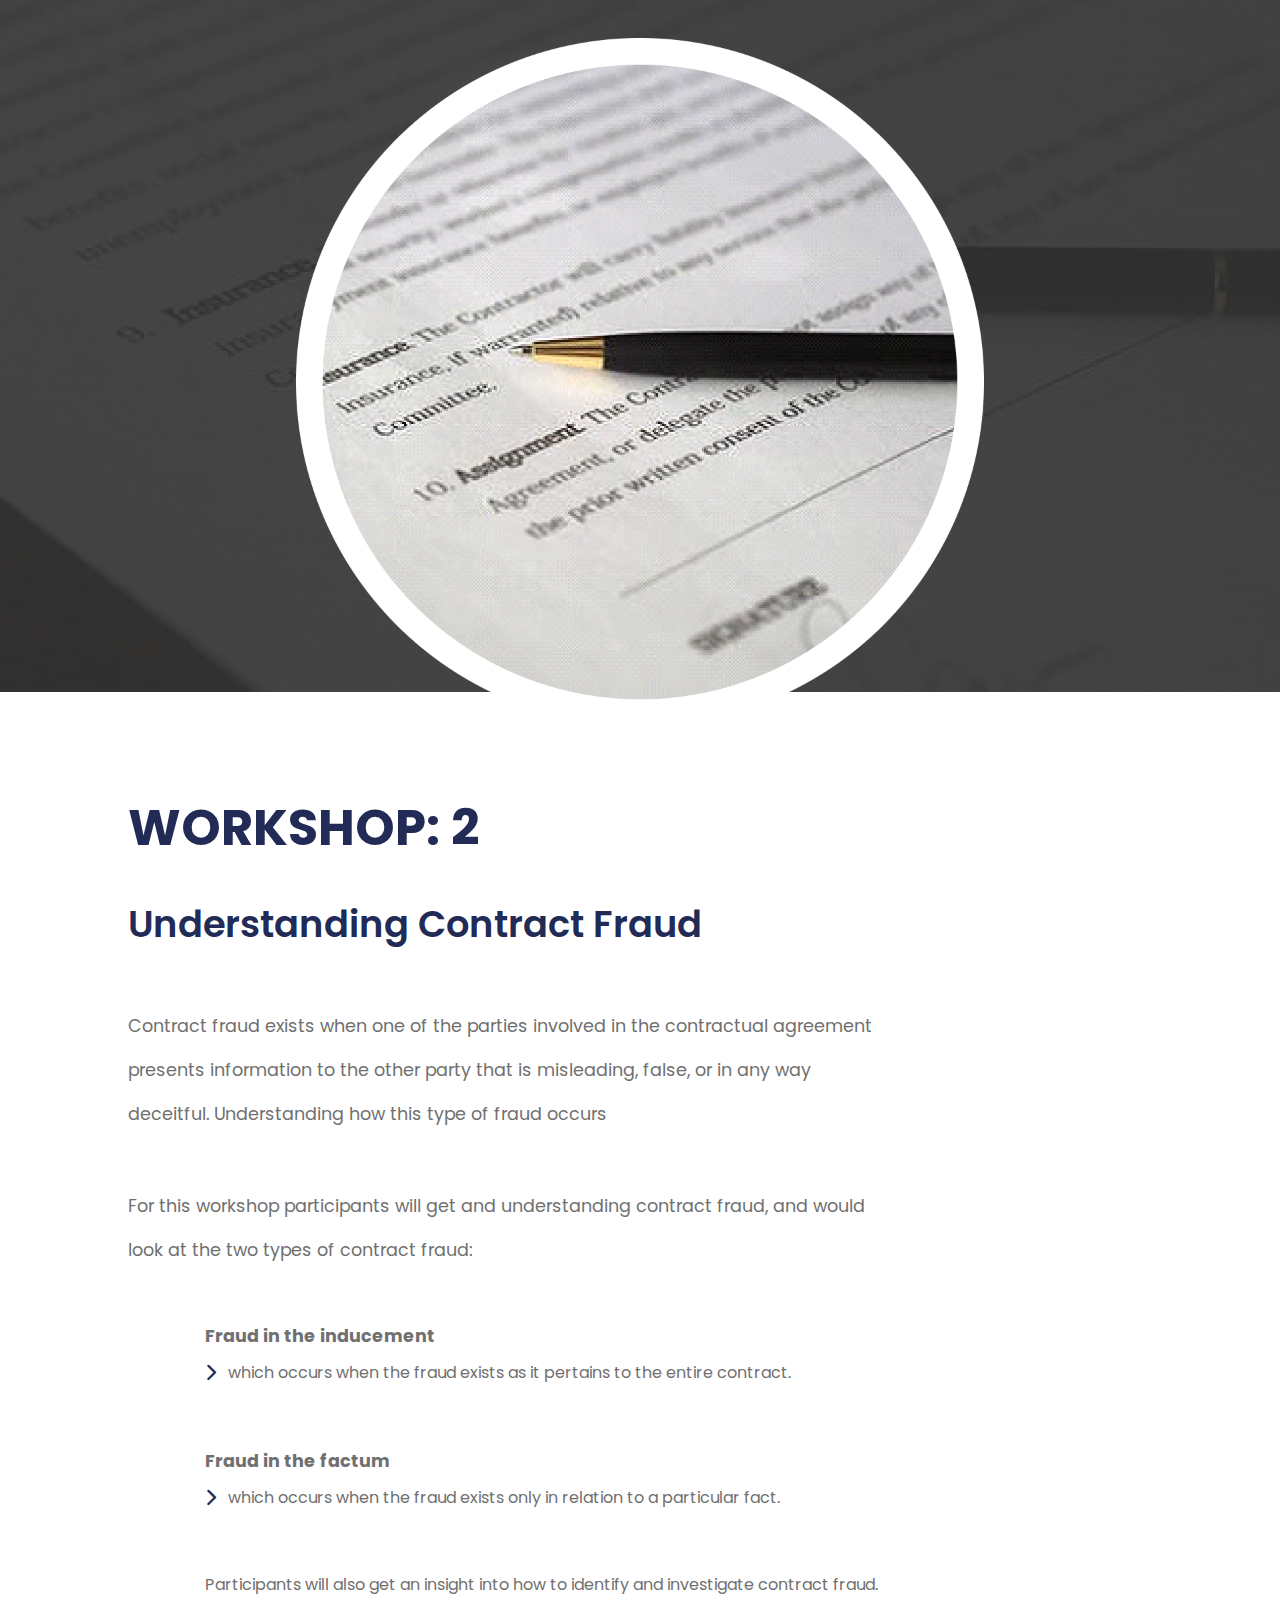
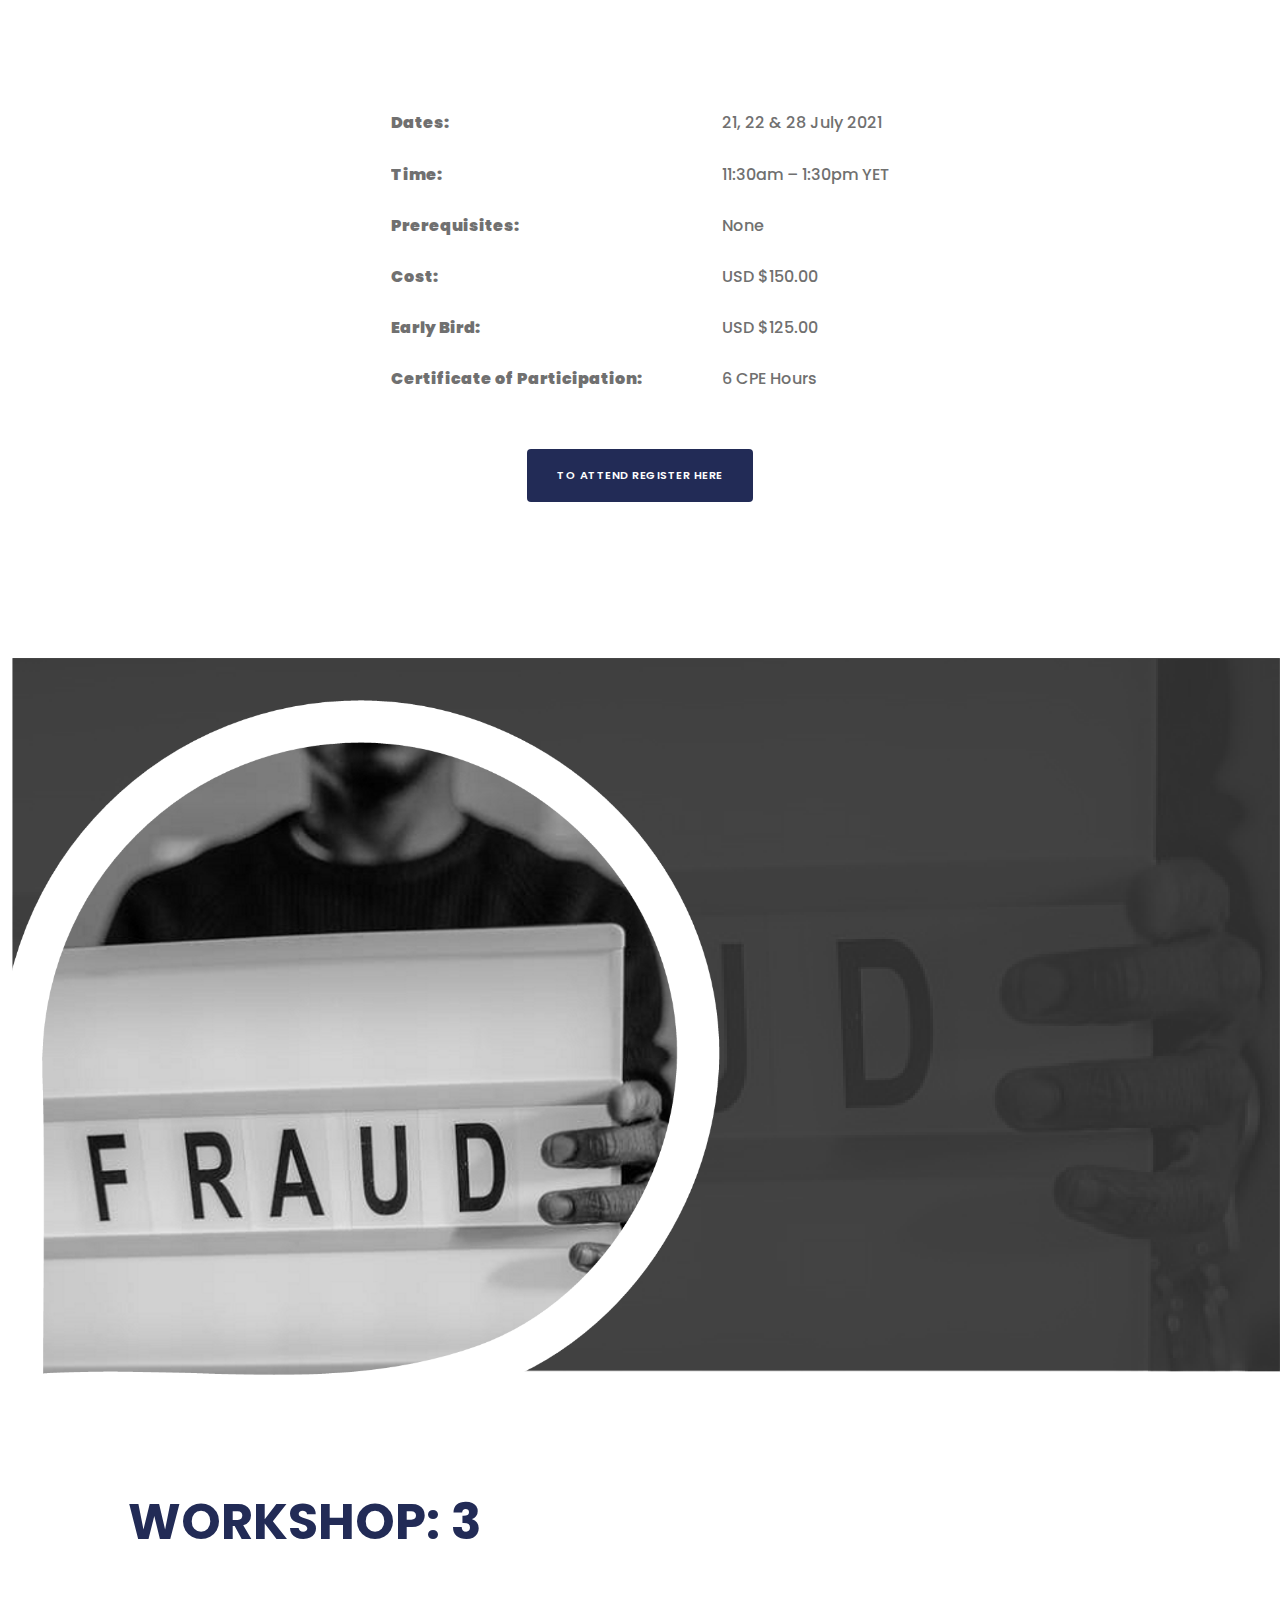
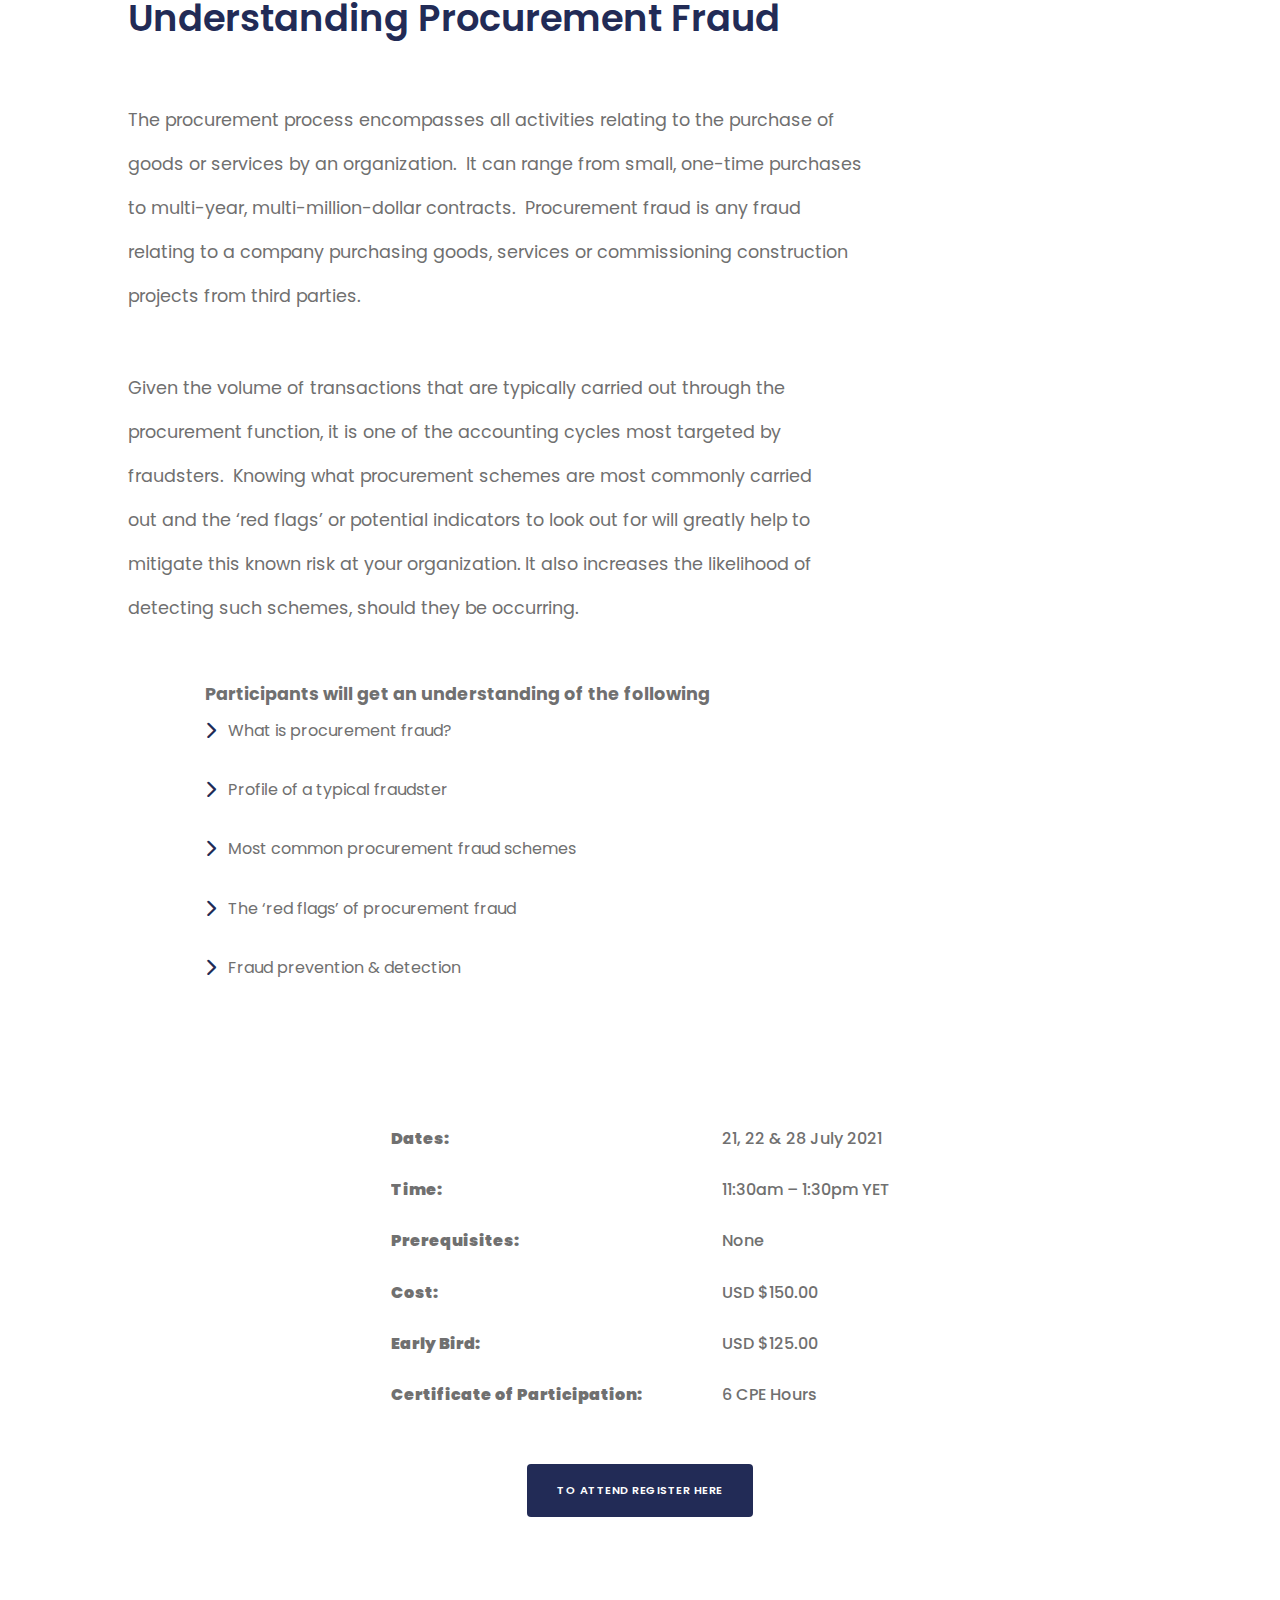
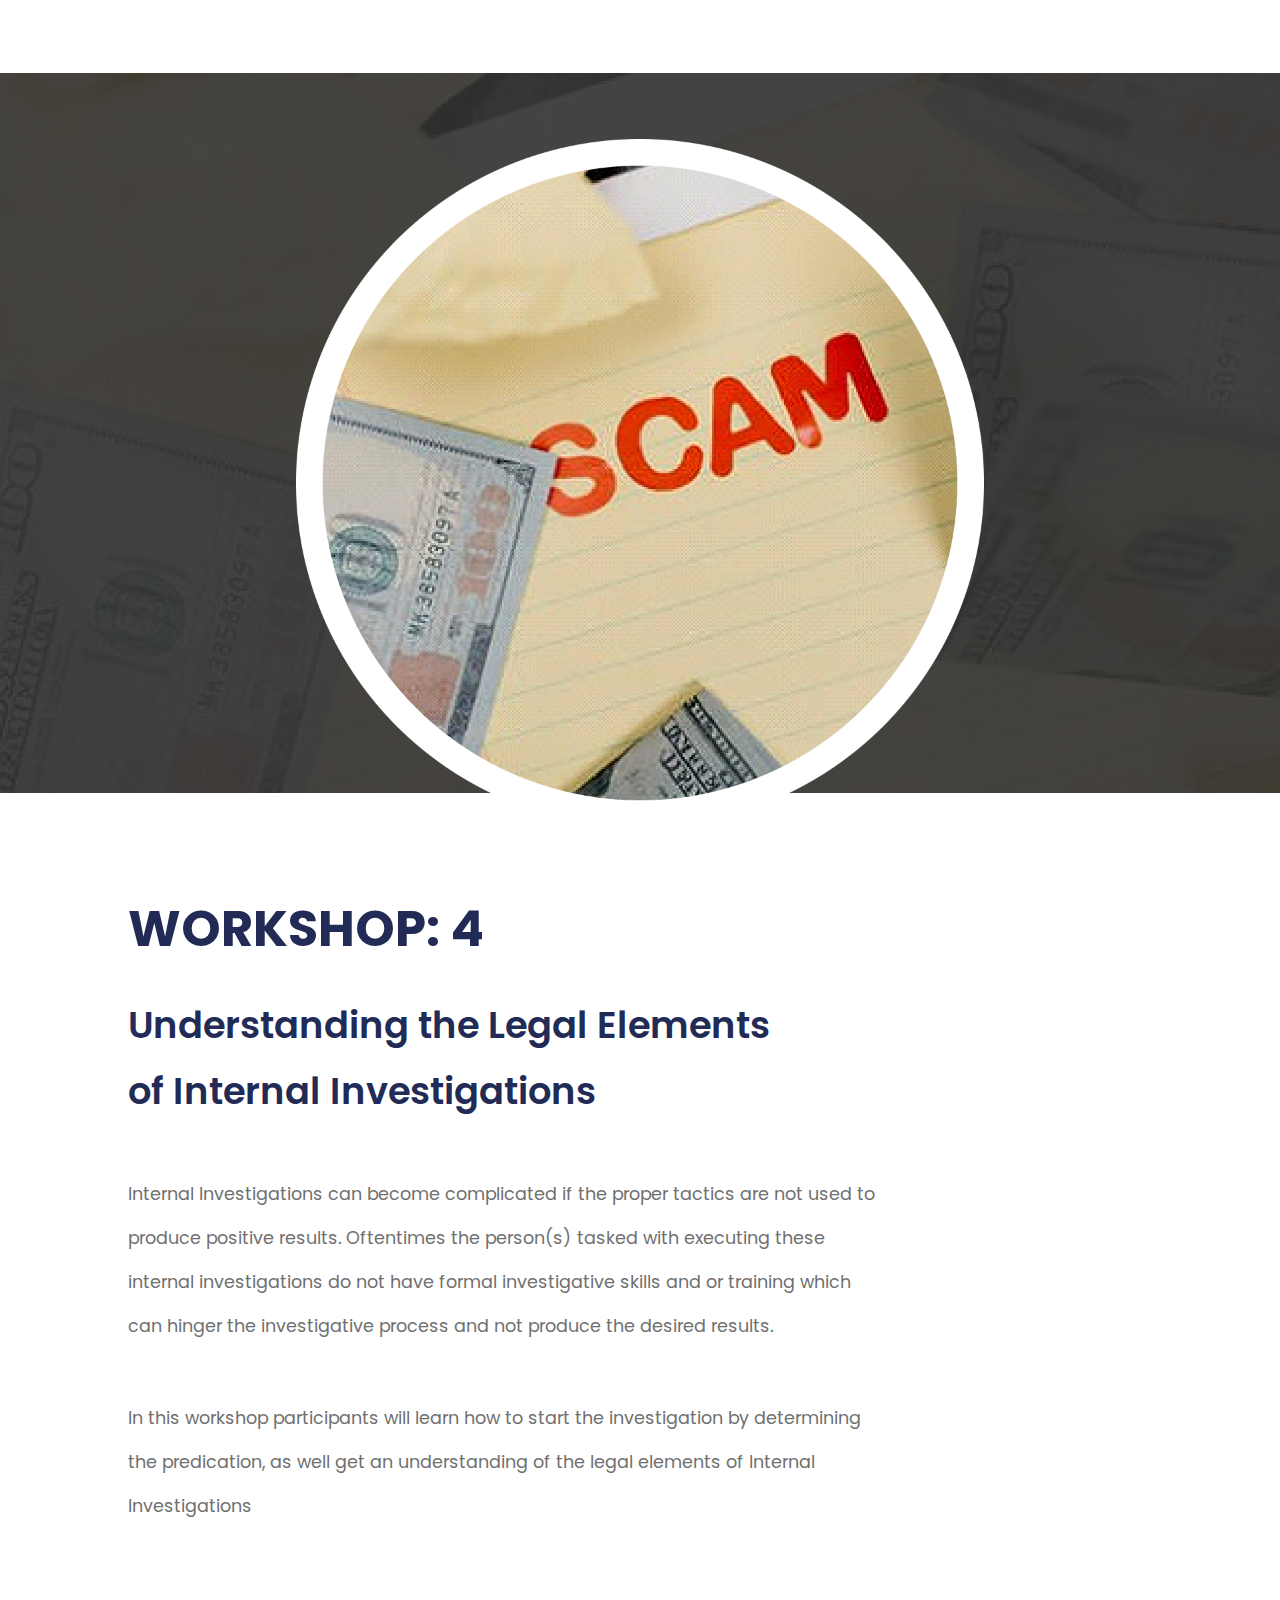
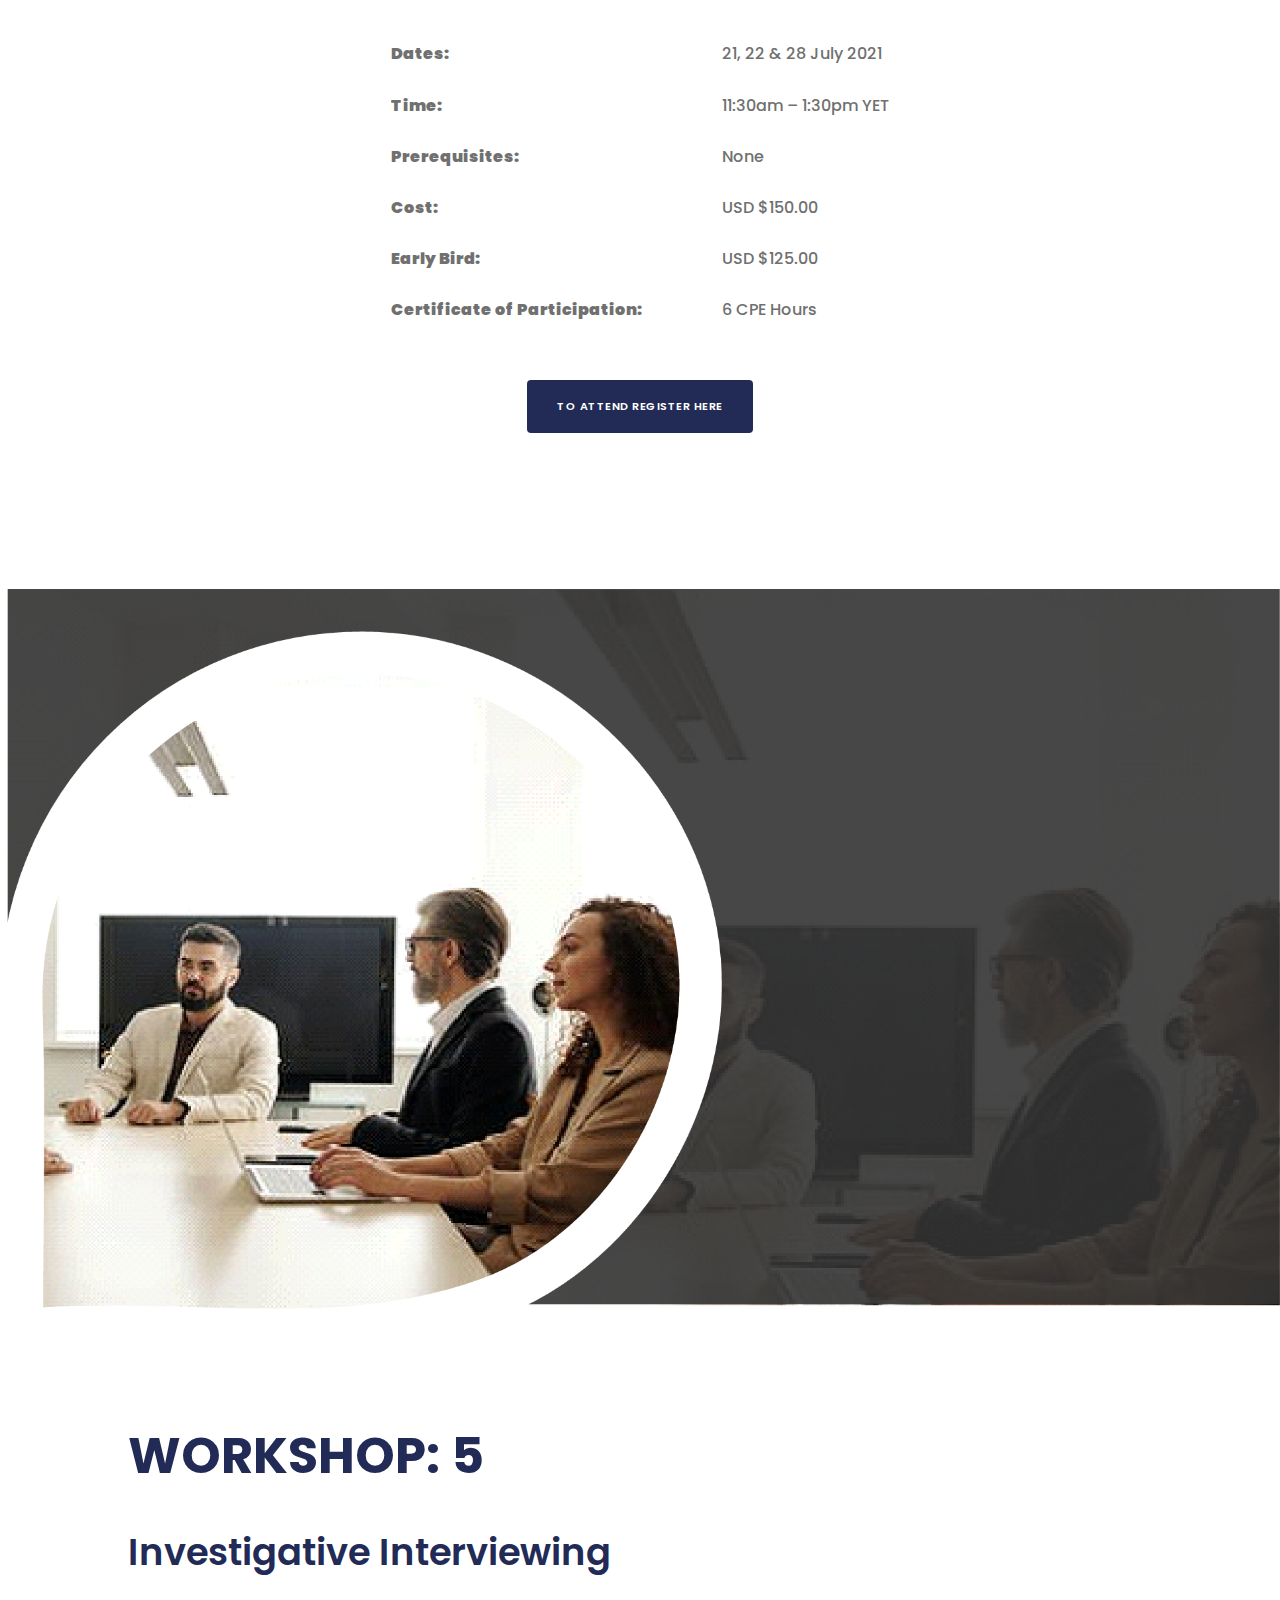
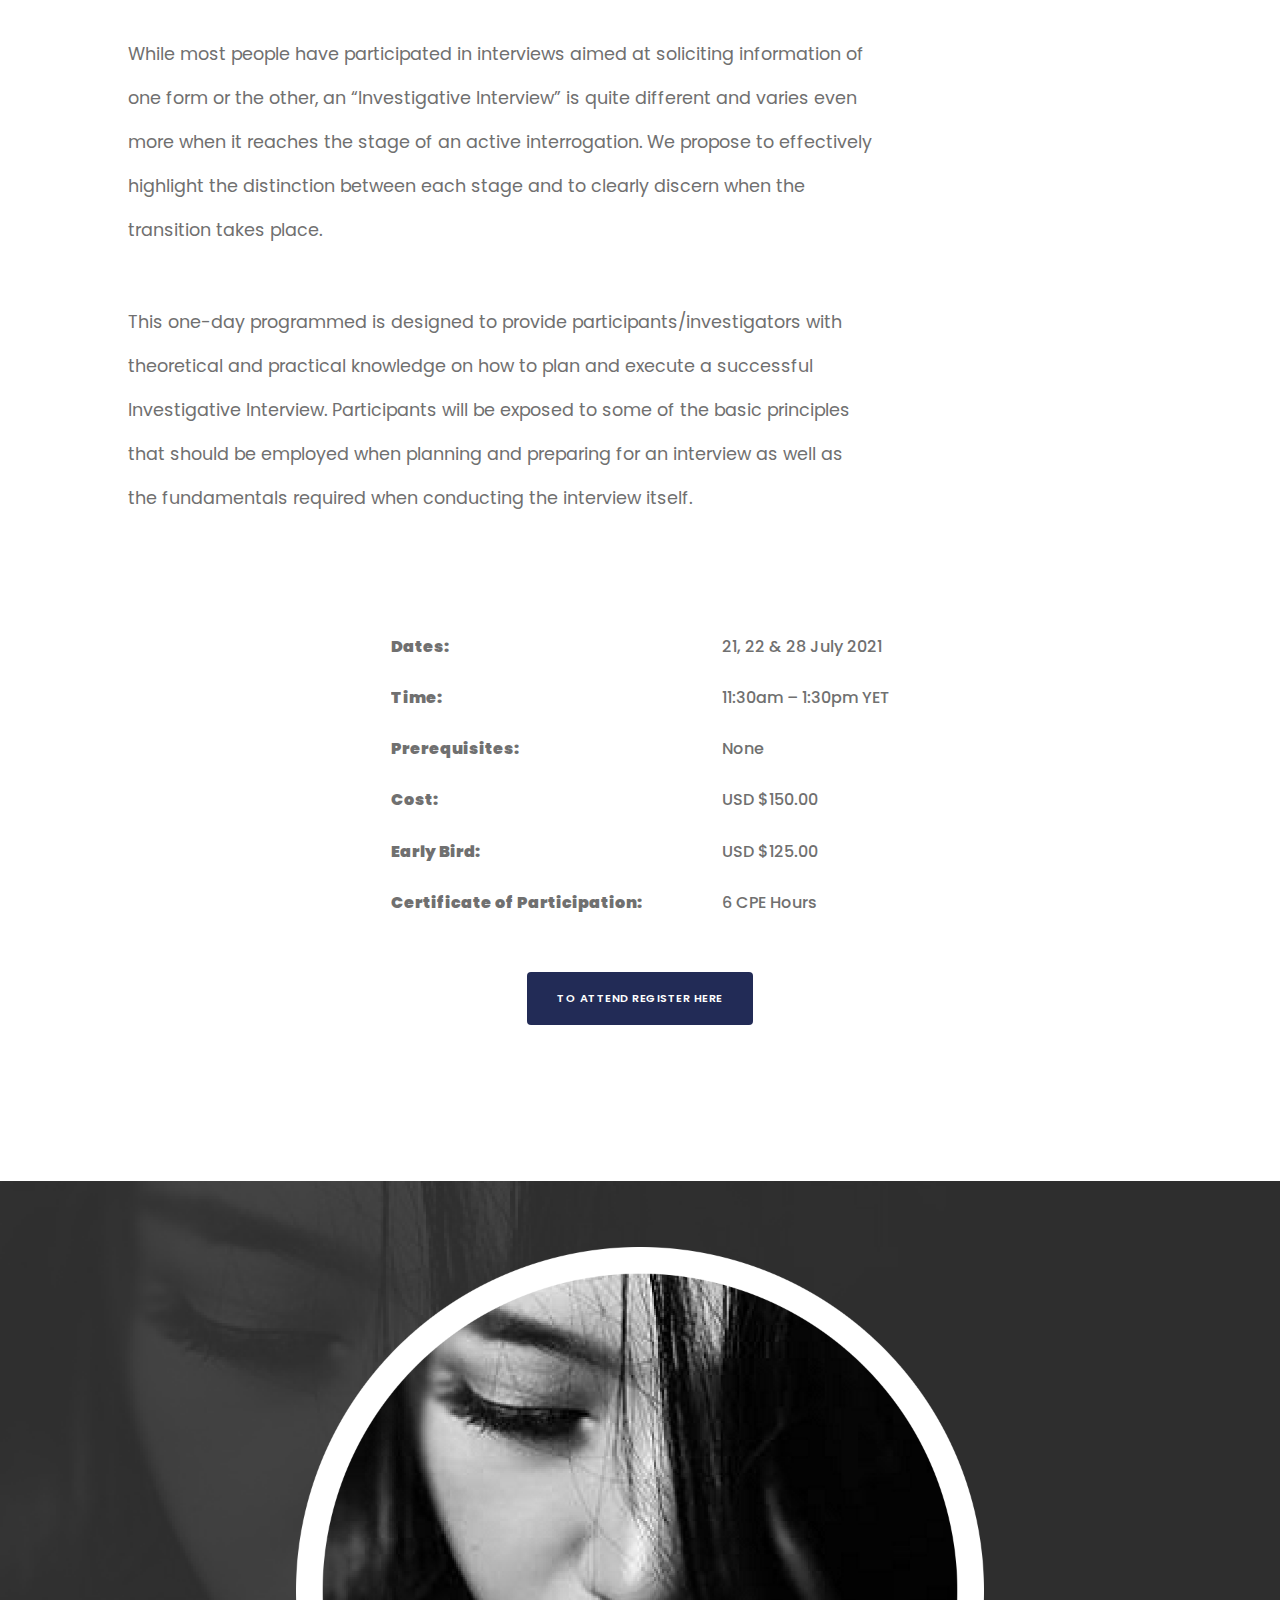
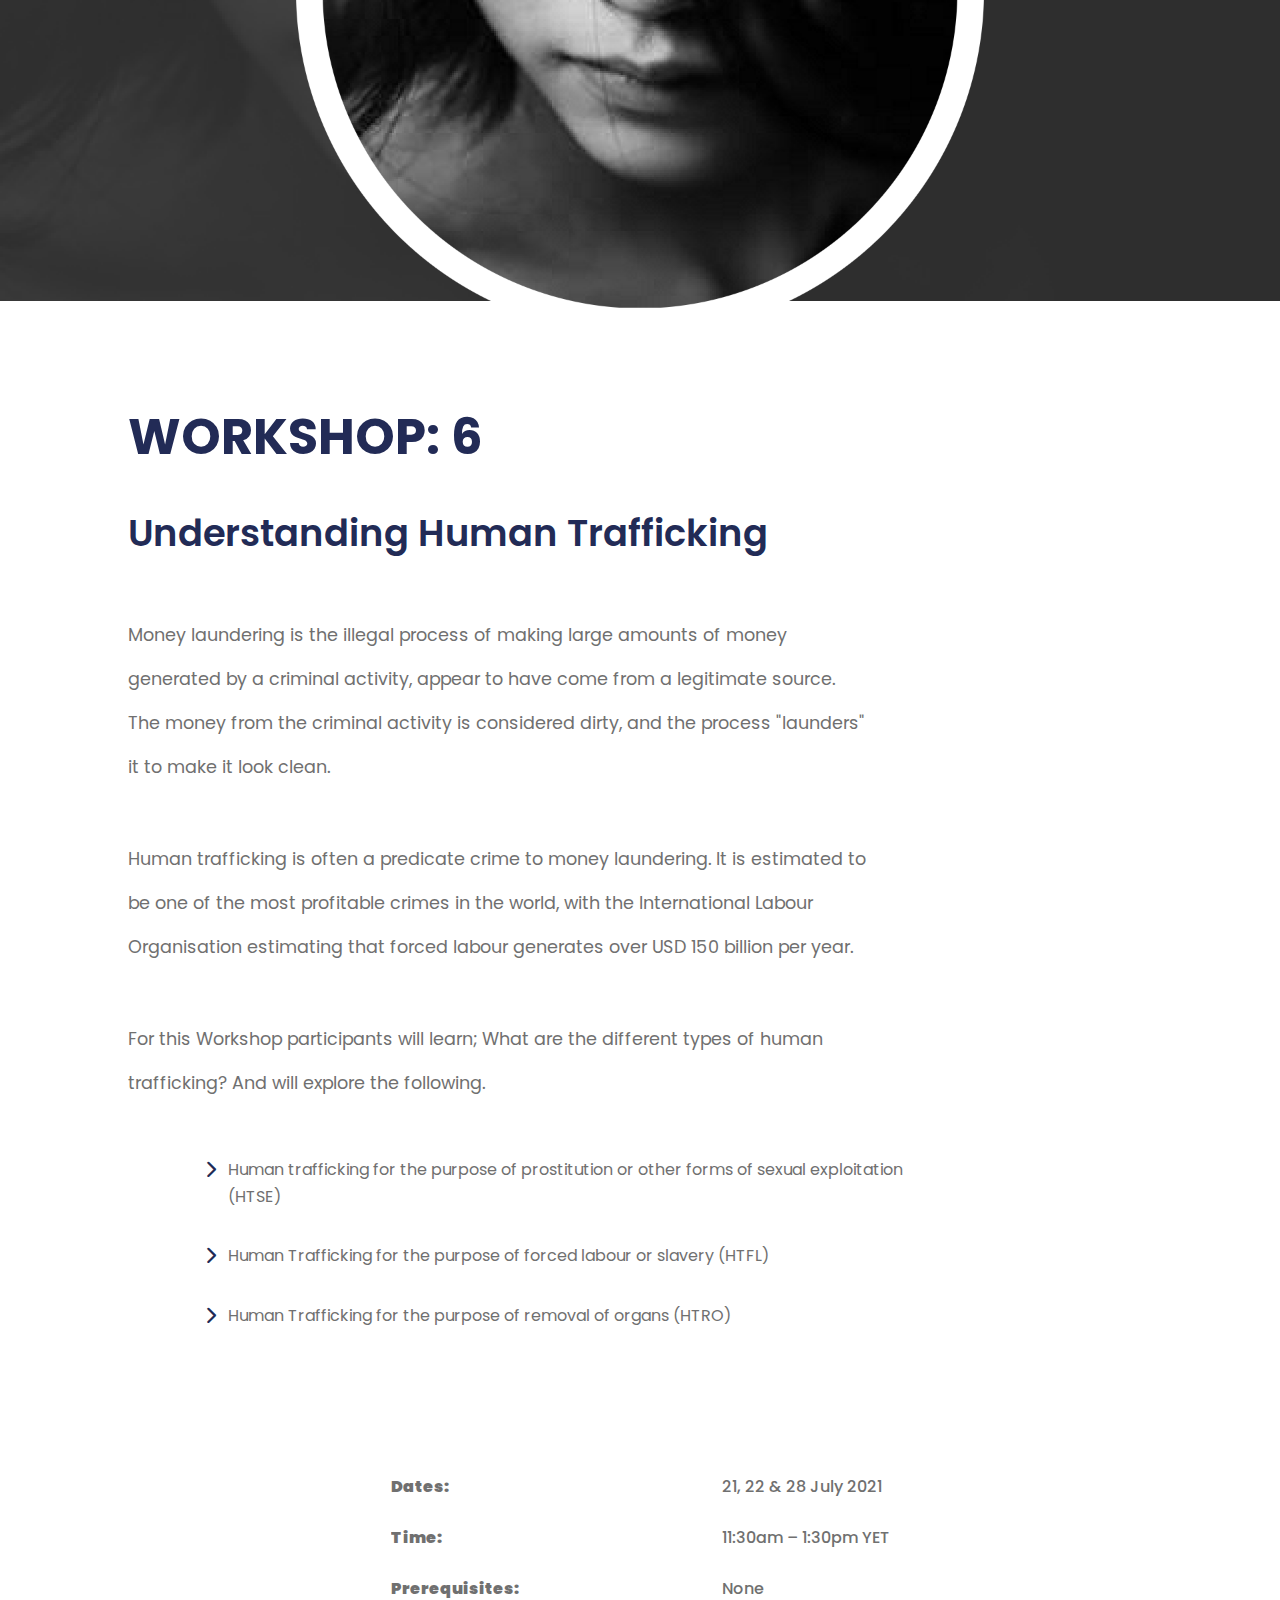
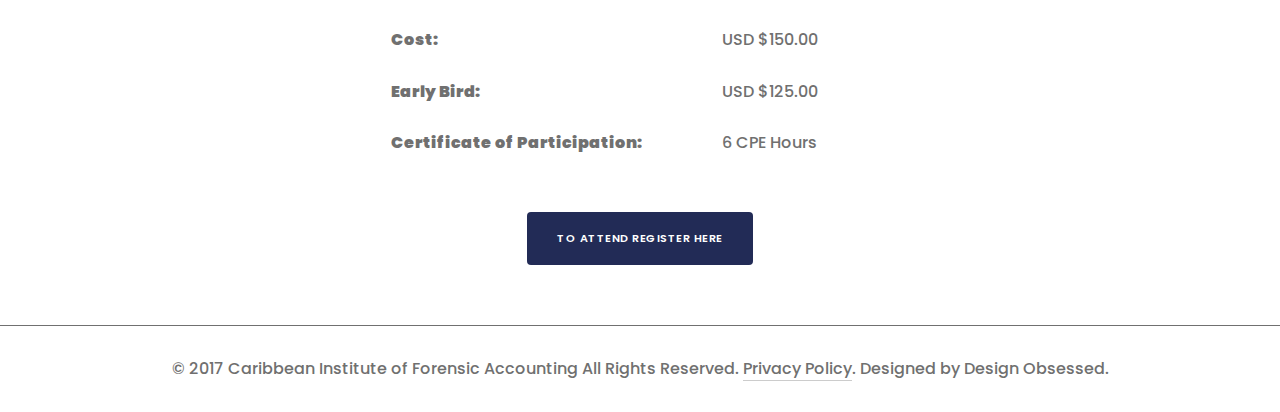
<file: ndex.html>
<!DOCTYPE html>
<html lang="en">

<head>
    <meta charset="UTF-8">
    <meta name="viewport" content="width=device-width, initial-scale=1.0">
    <title>Product Landing Page</title>
    <link rel="stylesheet" href="css/style.css">
    <link rel="stylesheet" href="https://cdnjs.cloudflare.com/ajax/libs/font-awesome/6.7.2/css/all.min.css"
        integrity="sha512-Evv84Mr4kqVGRNSgIGL/F/aIDqQb7xQ2vcrdIwxfjThSH8CSR7PBEakCr51Ck+w+/U6swU2Im1vVX0SVk9ABhg=="
        crossorigin="anonymous" referrerpolicy="no-referrer" />
</head>

<body>

    <!-- logo -->
    <section class="cifa-banner">
        <div class="banner-image">
            <img src="pic/Untitled.png" alt="Masterclass">

            <div class="text-overlay">
                <h1>CIFA MASTERCLASS SERIES IN FORENSIC ACCOUNTING,<br>AUDITING & INVESTIGATIONS</h1>
                <p class="date">JULY 2021 – DECEMBER 2021</p>
            </div>
        </div>
    </section>

    <!-- Workshop 1 and heading -->
    <section class="cifa-banner">
        <div class="banner-image">
            <img src="pic/Group 4.png" alt="Workshop" style="margin-top: 6rem;">
        </div>
    </section>

    <section class="workshop">
        <div class="container">

            <h2 class="ws-number">WORKSHOP: 1</h2>

            <h3 class="ws-title">Identifying Financial Transactions & <br> Fraud Schemes</h3>

            <p class="ws-para">
                Fraud can be devastating to a business, especially as fraud schemes and financial <br> transactions are
                becoming more complex and sophisticated with technology <br> advancements. Recognizing the wide variety
                of threatening internal and external <br> fraud schemes, including asset misappropriation schemes, fraud
                by vendors and <br> corruption is essential to detecting and deterring fraud.
            </p>

            <p class="ws-para">
                In this workshop participants will learn how to identify internal and external
                fraud schemes and understand how to investigate these schemes.
            </p>

            <div class="ws-info" style="margin-top: 6rem;">
                <div class="left">
                    <p><strong>Dates:</strong></p>
                    <p><strong>Time:</strong></p>
                    <p><strong>Prerequisites:</strong></p>
                    <p><strong>Cost:</strong></p>
                    <p><strong>Early Bird:</strong></p>
                    <p><strong>Certificate of Participation:</strong></p>
                </div>

                <div class="right">
                    <p>21, 22 & 28 July 2021</p>
                    <p>11:30am – 1:30pm YET</p>
                    <p>None</p>
                    <p>USD $150.00</p>
                    <p>USD $125.00</p>
                    <p>6 CPE Hours</p>
                </div>
            </div>

            <div class="btn-box">
                <a href="#" class="ws-btn">TO ATTEND REGISTER HERE</a>
            </div>

        </div>
    </section>

    <!-- Workshop 2 and heading -->
    <section class="cifa-banner">
        <div class="banner-image">
            <img src="pic/Group 5.png" alt="Workshop" style="margin-top: 6rem;">
        </div>
    </section>

    <section class="workshop">
        <div class="container">

            <h2 class="ws-number">WORKSHOP: 2</h2>

            <h3 class="ws-title">Understanding Contract Fraud</h3>

            <p class="ws-para">
                Contract fraud exists when one of the parties involved in the contractual agreement <br> presents
                information to the other party that is misleading, false, or in any way <br> deceitful. Understanding
                how this type of fraud occurs
            </p>

            <p class="ws-para">
                For this workshop participants will get and understanding contract fraud, and would <br> look at the two
                types of contract fraud:
            </p>

            <section class="fraud-section">

                <div class="fraud-box">
                    <h3>Fraud in the inducement</h3>
                    <div class="fraud-item">
                        <i class="fa-solid fa-chevron-right"></i>
                        <p>which occurs when the fraud exists as it pertains to the entire contract.</p>
                    </div>
                </div>

                <div class="fraud-box">
                    <h3>Fraud in the factum</h3>
                    <div class="fraud-item">
                        <i class="fa-solid fa-chevron-right"></i>
                        <p>which occurs when the fraud exists only in relation to a particular fact.</p>
                    </div>
                </div>

                <p class="fraud-note">
                    Participants will also get an insight into how to identify and investigate contract fraud.
                </p>

            </section>


            <div class="ws-info" style="margin-top: 6rem;">
                <div class="left">
                    <p><strong>Dates:</strong></p>
                    <p><strong>Time:</strong></p>
                    <p><strong>Prerequisites:</strong></p>
                    <p><strong>Cost:</strong></p>
                    <p><strong>Early Bird:</strong></p>
                    <p><strong>Certificate of Participation:</strong></p>
                </div>

                <div class="right">
                    <p>21, 22 & 28 July 2021</p>
                    <p>11:30am – 1:30pm YET</p>
                    <p>None</p>
                    <p>USD $150.00</p>
                    <p>USD $125.00</p>
                    <p>6 CPE Hours</p>
                </div>
            </div>

            <div class="btn-box">
                <a href="#" class="ws-btn">TO ATTEND REGISTER HERE</a>
            </div>

        </div>
    </section>

    <!-- Workshop 3 and heading -->
    <section class="cifa-banner">
        <div class="banner-image">
            <img src="pic/Group 6.png" alt="Workshop" style="margin-top: 6rem;">
        </div>
    </section>

    <section class="workshop">
        <div class="container">

            <h2 class="ws-number">WORKSHOP: 3</h2>

            <h3 class="ws-title">Understanding Procurement Fraud</h3>

            <p class="ws-para">
                The procurement process encompasses all activities relating to the purchase of <br> goods or services by
                an organization.  It can range from small, one-time purchases <br> to multi-year, multi-million-dollar
                contracts.  Procurement fraud is any fraud <br> relating to a company purchasing goods, services or
                commissioning construction <br> projects from third parties.
            </p>

            <p class="ws-para">
                Given the volume of transactions that are typically carried out through the <br> procurement function,
                it is one of the accounting cycles most targeted by <br> fraudsters.  Knowing what procurement schemes
                are most commonly carried <br> out and the ‘red flags’ or potential indicators to look out for will
                greatly help to <br> mitigate this known risk at your organization. It also increases the likelihood of
                <br> detecting such schemes, should they be occurring.
            </p>

            <section class="fraud-section">

                <!-- Arrow and heading 1 -->
                <div class="fraud-box">
                    <h3>Participants will get an understanding of the following</h3>
                    <div class="fraud-item">
                        <i class="fa-solid fa-chevron-right"></i>
                        <p>What is procurement fraud?</p>
                    </div>

                    <!-- Arrow and heading 2 -->
                    <div class="fraud-item">
                        <i class="fa-solid fa-chevron-right"></i>
                        <p>Profile of a typical fraudster</p>
                    </div>

                    <!-- Arrow and heading 3 -->
                    <div class="fraud-item">
                        <i class="fa-solid fa-chevron-right"></i>
                        <p>Most common procurement fraud schemes</p>
                    </div>

                    <!-- Arrow and heading 4 -->
                    <div class="fraud-item">
                        <i class="fa-solid fa-chevron-right"></i>
                        <p>The ‘red flags’ of procurement fraud</p>
                    </div>

                    <!-- Arrow and heading 5 -->
                    <div class="fraud-item">
                        <i class="fa-solid fa-chevron-right"></i>
                        <p>Fraud prevention & detection</p>
                    </div>
                </div>
            </section>

            <div class="ws-info" style="margin-top: 6rem;">
                <div class="left">
                    <p><strong>Dates:</strong></p>
                    <p><strong>Time:</strong></p>
                    <p><strong>Prerequisites:</strong></p>
                    <p><strong>Cost:</strong></p>
                    <p><strong>Early Bird:</strong></p>
                    <p><strong>Certificate of Participation:</strong></p>
                </div>

                <div class="right">
                    <p>21, 22 & 28 July 2021</p>
                    <p>11:30am – 1:30pm YET</p>
                    <p>None</p>
                    <p>USD $150.00</p>
                    <p>USD $125.00</p>
                    <p>6 CPE Hours</p>
                </div>
            </div>

            <div class="btn-box">
                <a href="#" class="ws-btn">TO ATTEND REGISTER HERE</a>
            </div>

        </div>
    </section>

    <!-- Workshop 4 and heading -->
    <section class="cifa-banner">
        <div class="banner-image">
            <img src="pic/Group 7.png" alt="Workshop" style="margin-top: 6rem;">
        </div>
    </section>

    <section class="workshop">
        <div class="container">

            <h2 class="ws-number">WORKSHOP: 4</h2>

            <h3 class="ws-title">Understanding the Legal Elements <br> of Internal Investigations</h3>

            <p class="ws-para">
                Internal Investigations can become complicated if the proper tactics are not used to <br> produce
                positive results. Oftentimes the person(s) tasked with executing these internal investigations do not
                have formal investigative skills and or training which can hinger the investigative process and not
                produce the desired results.
            </p>

            <p class="ws-para">
                In this workshop participants will learn how to start the investigation by determining <br> the
                predication, as well get an understanding of the legal elements of Internal Investigations
            </p>

            <div class="ws-info" style="margin-top: 6rem;">
                <div class="left">
                    <p><strong>Dates:</strong></p>
                    <p><strong>Time:</strong></p>
                    <p><strong>Prerequisites:</strong></p>
                    <p><strong>Cost:</strong></p>
                    <p><strong>Early Bird:</strong></p>
                    <p><strong>Certificate of Participation:</strong></p>
                </div>

                <div class="right">
                    <p>21, 22 & 28 July 2021</p>
                    <p>11:30am – 1:30pm YET</p>
                    <p>None</p>
                    <p>USD $150.00</p>
                    <p>USD $125.00</p>
                    <p>6 CPE Hours</p>
                </div>
            </div>

            <div class="btn-box">
                <a href="#" class="ws-btn">TO ATTEND REGISTER HERE</a>
            </div>

        </div>
    </section>

    <!-- Workshop 5 and heading -->
    <section class="cifa-banner">
        <div class="banner-image">
            <img src="pic/Group 8.png" alt="Workshop" style="margin-top: 6rem;">
        </div>
    </section>

    <section class="workshop">
        <div class="container">

            <h2 class="ws-number">WORKSHOP: 5</h2>

            <h3 class="ws-title">Investigative Interviewing</h3>

            <p class="ws-para">
                While most people have participated in interviews aimed at soliciting information of <br> one form or
                the other, an “Investigative Interview” is quite different and varies even <br> more when it reaches the
                stage of an active interrogation. We propose to effectively <br> highlight the distinction between each
                stage and to clearly discern when the <br> transition takes place.
            </p>

            <p class="ws-para">
                This one-day programmed is designed to provide participants/investigators with <br> theoretical and
                practical knowledge on how to plan and execute a successful <br> Investigative Interview. Participants
                will be exposed to some of the basic principles <br> that should be employed when planning and preparing
                for an interview as well as <br> the fundamentals required when conducting the interview itself.
            </p>

            <div class="ws-info" style="margin-top: 6rem;">
                <div class="left">
                    <p><strong>Dates:</strong></p>
                    <p><strong>Time:</strong></p>
                    <p><strong>Prerequisites:</strong></p>
                    <p><strong>Cost:</strong></p>
                    <p><strong>Early Bird:</strong></p>
                    <p><strong>Certificate of Participation:</strong></p>
                </div>

                <div class="right">
                    <p>21, 22 & 28 July 2021</p>
                    <p>11:30am – 1:30pm YET</p>
                    <p>None</p>
                    <p>USD $150.00</p>
                    <p>USD $125.00</p>
                    <p>6 CPE Hours</p>
                </div>
            </div>

            <div class="btn-box">
                <a href="#" class="ws-btn">TO ATTEND REGISTER HERE</a>
            </div>

        </div>
    </section>

    <!-- Workshop 6 and heading -->
    <section class="cifa-banner">
        <div class="banner-image">
            <img src="pic/Group 9.png" alt="Workshop" style="margin-top: 6rem;">
        </div>
    </section>


    <section class="workshop">
        <div class="container">

            <h2 class="ws-number">WORKSHOP: 6</h2>

            <h3 class="ws-title">Understanding Human Trafficking</h3>

            <p class="ws-para">
                Money laundering is the illegal process of making large amounts of money <br> generated by a criminal
                activity, appear to have come from a legitimate source. <br> The money from the criminal activity is
                considered dirty, and the process "launders" it to make it look clean.
            </p>

            <p class="ws-para">
                Human trafficking is often a predicate crime to money laundering. It is estimated to <br> be one of the
                most profitable crimes in the world, with the International Labour Organisation estimating that forced
                labour generates over USD 150 billion per year.
            </p>

            <p class="ws-para">
                For this Workshop participants will learn; What are the different types of human <br> trafficking? And
                will explore the following.
            </p>

            <section class="fraud-section">

                <!-- Arrow and heading 1 -->
                <div class="fraud-box">
                    <div class="fraud-item">
                        <i class="fa-solid fa-chevron-right"></i>
                        <p>Human trafficking for the purpose of prostitution or other forms of sexual exploitation
                        (HTSE)</p>
                    </div>

                    <!-- Arrow and heading 2 -->
                    <div class="fraud-item">
                        <i class="fa-solid fa-chevron-right"></i>
                        <p>Human Trafficking for the purpose of forced labour or slavery (HTFL)</p>
                    </div>

                    <!-- Arrow and heading 3 -->
                    <div class="fraud-item">
                        <i class="fa-solid fa-chevron-right"></i>
                        <p>Human Trafficking for the purpose of removal of organs (HTRO)</p>
                    </div>
                </div>
            </section>

            <div class="ws-info" style="margin-top: 6rem;">
                <div class="left">
                    <p><strong>Dates:</strong></p>
                    <p><strong>Time:</strong></p>
                    <p><strong>Prerequisites:</strong></p>
                    <p><strong>Cost:</strong></p>
                    <p><strong>Early Bird:</strong></p>
                    <p><strong>Certificate of Participation:</strong></p>
                </div>

                <div class="right">
                    <p>21, 22 & 28 July 2021</p>
                    <p>11:30am – 1:30pm YET</p>
                    <p>None</p>
                    <p>USD $150.00</p>
                    <p>USD $125.00</p>
                    <p>6 CPE Hours</p>
                </div>
            </div>

            <div class="btn-box">
                <a href="#" class="ws-btn">TO ATTEND REGISTER HERE</a>
            </div>
        </div>
    </section>

    <footer class="cifa-footer">
        <div class="footer-content">
            <p>© 2017 Caribbean Institute of Forensic Accounting All Rights Reserved.
                <a href="#">Privacy Policy</a>. Designed by Design Obsessed.
            </p>
        </div>
    </footer>
</body>

</html>
</file>
<file: css/style.css>
@import url("https://fonts.googleapis.com/css2?family=Poppins:wght@100;200;300;400;500;600;700;800;900&display=swap");
* {
  margin: 0;
  padding: 0;
  -webkit-box-sizing: border-box;
          box-sizing: border-box;
}

.cifa-banner {
  width: 100%;
  height: 100%;
}
.cifa-banner .banner-image {
  position: relative;
  width: 100%;
  height: 100%;
  overflow: hidden;
}
.cifa-banner .banner-image img {
  width: 100%;
  height: 100%;
  -o-object-fit: cover;
     object-fit: cover;
}
.cifa-banner .banner-image .text-overlay {
  text-align: center;
  color: #222B56;
  margin-top: 5rem;
}
.cifa-banner .banner-image .text-overlay h1 {
  font-family: "Poppins", sans-serif;
  font-size: 2.3rem;
  font-weight: 700;
  line-height: 1.5;
  text-transform: uppercase;
  margin-bottom: 0.8rem;
  text-shadow: 2px 2px 10px rgba(0, 0, 0, 0.8);
}
@media (max-width: 768px) {
  .cifa-banner .banner-image .text-overlay h1 {
    font-size: 1.75rem;
  }
}
@media (max-width: 480px) {
  .cifa-banner .banner-image .text-overlay h1 {
    font-size: 1.1rem;
  }
}
.cifa-banner .banner-image .text-overlay .date {
  font-family: "Poppins", sans-serif;
  font-size: 1.1rem;
  font-weight: 500;
  color: #707070;
  letter-spacing: 1.5px;
}

.workshop {
  padding: 60px 0;
  font-family: "Poppins", sans-serif;
}
.workshop .container {
  width: 80%;
  margin: auto;
  text-align: left;
}
@media (max-width: 1024px) {
  .workshop .container {
    width: 90%;
  }
}
@media (max-width: 768px) {
  .workshop .container {
    width: 95%;
  }
}
@media (max-width: 480px) {
  .workshop .container {
    width: 100%;
    padding: 0 10px;
  }
}
.workshop .ws-number {
  font-size: 3.125rem;
  font-weight: 700;
  color: #222B56;
  margin-bottom: 25px;
}
@media (max-width: 1024px) {
  .workshop .ws-number {
    font-size: 2.65625rem;
  }
}
@media (max-width: 768px) {
  .workshop .ws-number {
    font-size: 2.1875rem;
  }
}
@media (max-width: 480px) {
  .workshop .ws-number {
    font-size: 1.875rem;
  }
}
.workshop .ws-title {
  font-size: 2.3rem;
  font-weight: 600;
  color: #222B56;
  margin-bottom: 25px;
  max-width: 700px;
  line-height: 1.8;
}
@media (max-width: 1024px) {
  .workshop .ws-title {
    font-size: 1.955rem;
    max-width: 600px;
  }
}
@media (max-width: 768px) {
  .workshop .ws-title {
    font-size: 1.61rem;
    max-width: 100%;
    line-height: 1.6;
  }
}
@media (max-width: 480px) {
  .workshop .ws-title {
    font-size: 1.38rem;
    line-height: 1.4;
  }
}
.workshop .ws-para {
  font-size: 1.1rem;
  color: #707070;
  line-height: 2.5;
  max-width: 750px;
  margin: 3rem 0 1rem;
}
@media (max-width: 1024px) {
  .workshop .ws-para {
    font-size: clamp(16px, 2.5vw, 1.1rem);
    line-height: 2.3;
    max-width: 100%;
  }
}
@media (max-width: 480px) {
  .workshop .ws-para {
    font-size: clamp(14px, 4vw, 0.77rem);
    line-height: 2;
  }
}
.workshop .ws-info {
  display: -webkit-box;
  display: -ms-flexbox;
  display: flex;
  -webkit-box-pack: center;
      -ms-flex-pack: center;
          justify-content: center;
  -webkit-box-align: center;
      -ms-flex-align: center;
          align-items: center;
  gap: 80px;
  margin: 8px 0;
  line-height: 2.7;
}
.workshop .ws-info p {
  margin: 8px 0;
  font-size: 1rem;
  white-space: nowrap;
  -ms-flex-negative: 1;
      flex-shrink: 1;
  overflow: hidden;
  text-overflow: ellipsis;
}
.workshop .ws-info .left p {
  font-weight: 600;
  color: #707070;
}
.workshop .ws-info .right p {
  font-weight: 500;
  color: #707070;
}
@media (max-width: 1024px) {
  .workshop .ws-info {
    gap: 50px;
    line-height: 2.4;
  }
  .workshop .ws-info p {
    font-size: 0.85rem;
  }
}
@media (max-width: 768px) {
  .workshop .ws-info {
    gap: 20px;
  }
  .workshop .ws-info p {
    font-size: 0.7rem;
  }
}
@media (max-width: 480px) {
  .workshop .ws-info {
    gap: 10px;
  }
  .workshop .ws-info p {
    font-size: clamp(10px, 5vw, 0.6rem);
  }
}
.workshop .btn-box {
  margin-top: 40px;
  text-align: center;
}
.workshop .btn-box .ws-btn {
  display: inline-block;
  padding: 18px 30px;
  background: #222B56;
  color: #fff;
  text-decoration: none;
  border-radius: 4px;
  font-size: 0.69rem;
  font-weight: 600;
  letter-spacing: 0.5px;
}
.workshop .btn-box .ws-btn:hover {
  background: #142b5c;
}
@media (max-width: 768px) {
  .workshop .btn-box .ws-btn {
    padding: 10px 25px;
    font-size: 0.5865rem;
  }
}
@media (max-width: 480px) {
  .workshop .btn-box .ws-btn {
    padding: 8px 20px;
    font-size: 0.5175rem;
  }
}

.fraud-section {
  width: 85%;
  margin: 50px auto;
  font-family: "Poppins", sans-serif;
  color: #707070;
}
.fraud-section .fraud-box {
  margin-bottom: 30px;
}
.fraud-section .fraud-box h3 {
  font-size: 1.1rem;
  font-weight: 700;
  color: #707070;
  margin-bottom: 10px;
}
.fraud-section .fraud-box .fraud-item {
  display: -webkit-box;
  display: -ms-flexbox;
  display: flex;
  -webkit-box-align: start;
      -ms-flex-align: start;
          align-items: flex-start;
  gap: 12px;
  max-width: 700px;
}
.fraud-section .fraud-box .fraud-item .fa-chevron-right {
  color: #222B56;
  font-style: bold;
  display: -webkit-box;
  display: -ms-flexbox;
  display: flex;
  -webkit-box-align: center;
      -ms-flex-align: center;
          align-items: center;
  padding: 5px 0;
  font-size: 1.1rem;
}
.fraud-section .fraud-box .fraud-item p {
  font-size: 1rem;
  line-height: 1.7;
  margin-bottom: 2rem;
}
@media (max-width: 768px) {
  .fraud-section .fraud-box .fraud-item p {
    font-size: 0.9rem;
  }
}
@media (max-width: 480px) {
  .fraud-section .fraud-box .fraud-item p {
    font-size: 0.85rem;
    line-height: 1.5;
  }
}
.fraud-section .fraud-note {
  font-size: 1rem;
  max-width: 750px;
  line-height: 1.5;
}
@media (max-width: 768px) {
  .fraud-section .fraud-note {
    font-size: 0.9rem;
  }
}
@media (max-width: 480px) {
  .fraud-section .fraud-note {
    font-size: 0.85rem;
  }
}

.cifa-footer {
  border-top: 1px solid #707070;
  padding: 30px 15px;
  text-align: center;
  font-family: "Poppins", sans-serif;
  overflow-x: hidden;
}
.cifa-footer .footer-inner {
  width: 100%;
  max-width: 1200px;
  margin: 0 auto;
  padding: 0 10px;
  -webkit-box-sizing: border-box;
          box-sizing: border-box;
}
.cifa-footer p {
  font-size: 1rem;
  font-weight: 500;
  color: #707070;
  line-height: 1.6;
  margin: 0;
}
.cifa-footer p a {
  color: #707070;
  text-decoration: none;
  border-bottom: 1px solid #ccc;
}
.cifa-footer p a:hover {
  color: #555;
  border-bottom-color: #888;
}
@media (max-width: 768px) {
  .cifa-footer {
    padding: 25px 12px;
  }
  .cifa-footer .footer-inner {
    max-width: 100%;
    padding: 0;
  }
  .cifa-footer p {
    font-size: 13px;
    line-height: 1.7;
  }
}
@media (max-width: 480px) {
  .cifa-footer {
    padding: 20px 10px;
  }
  .cifa-footer p {
    font-size: 12px;
    line-height: 1.8;
  }
}
</file>
